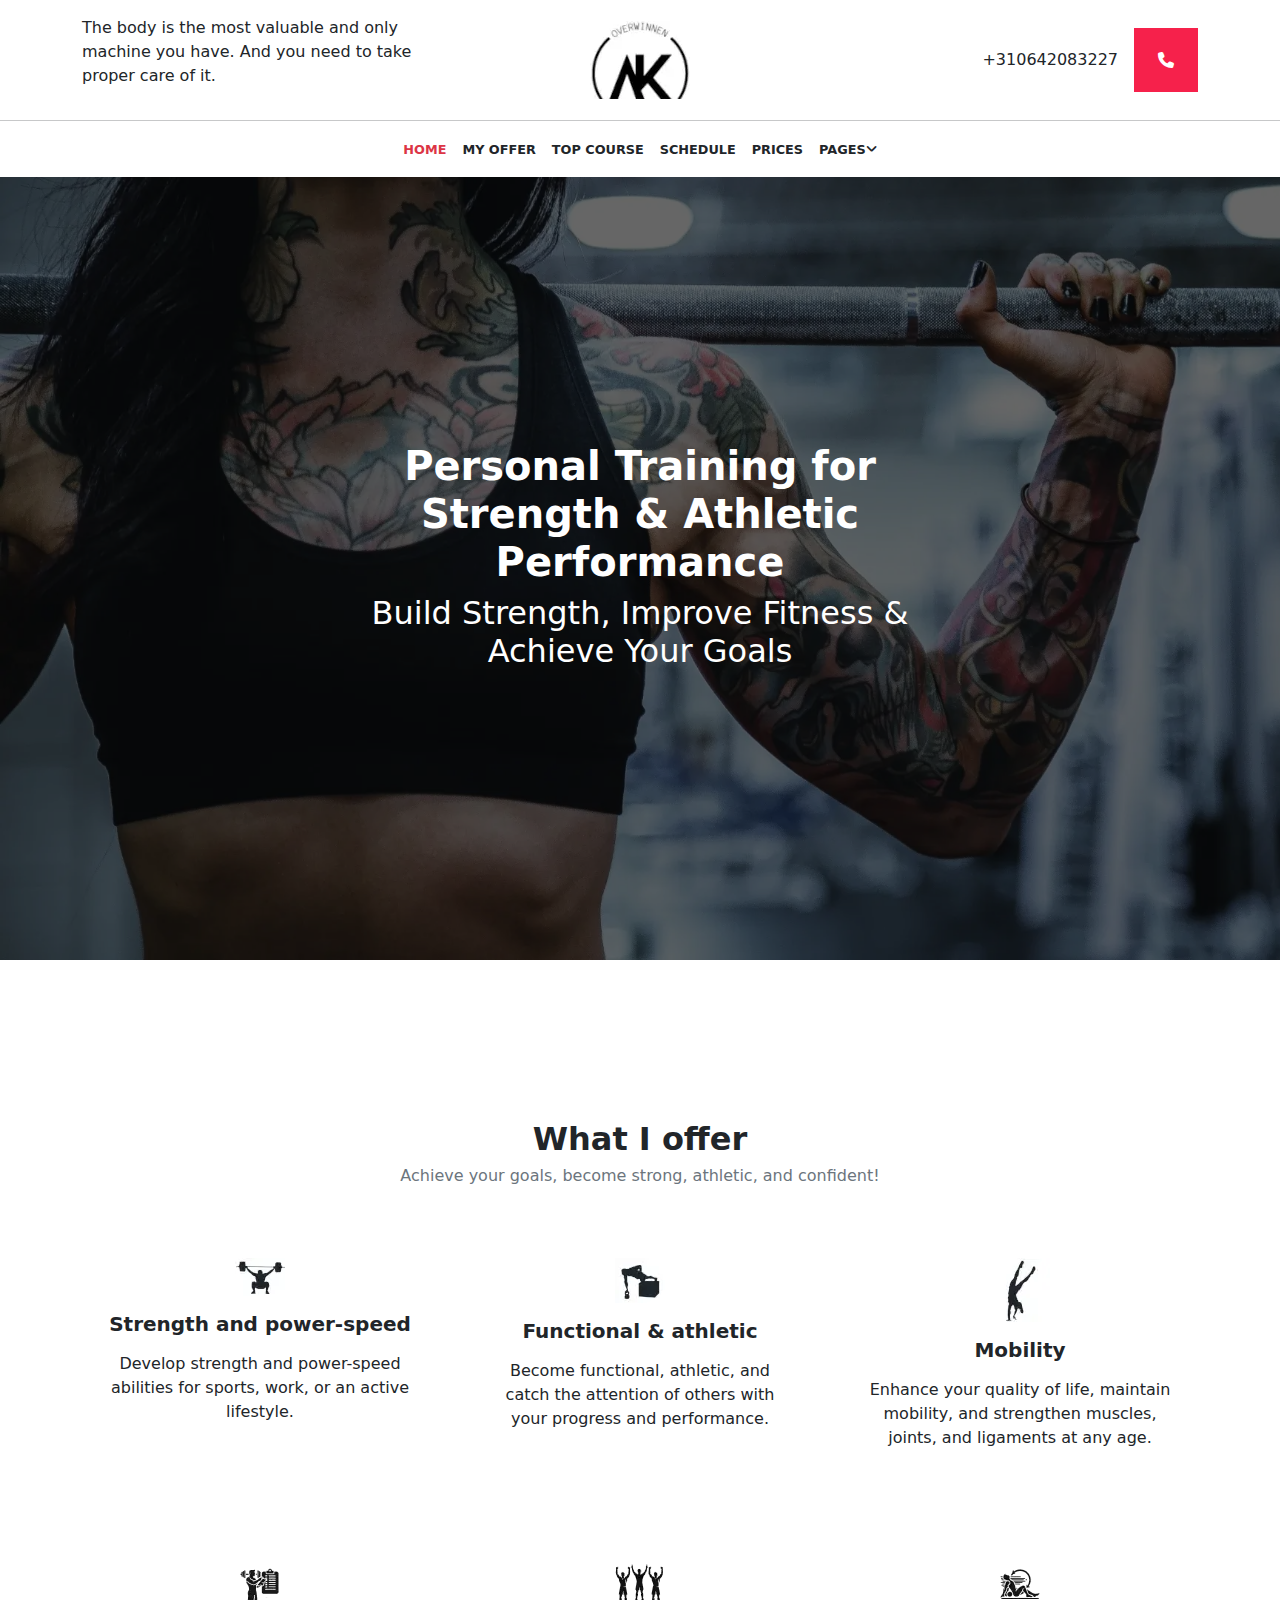
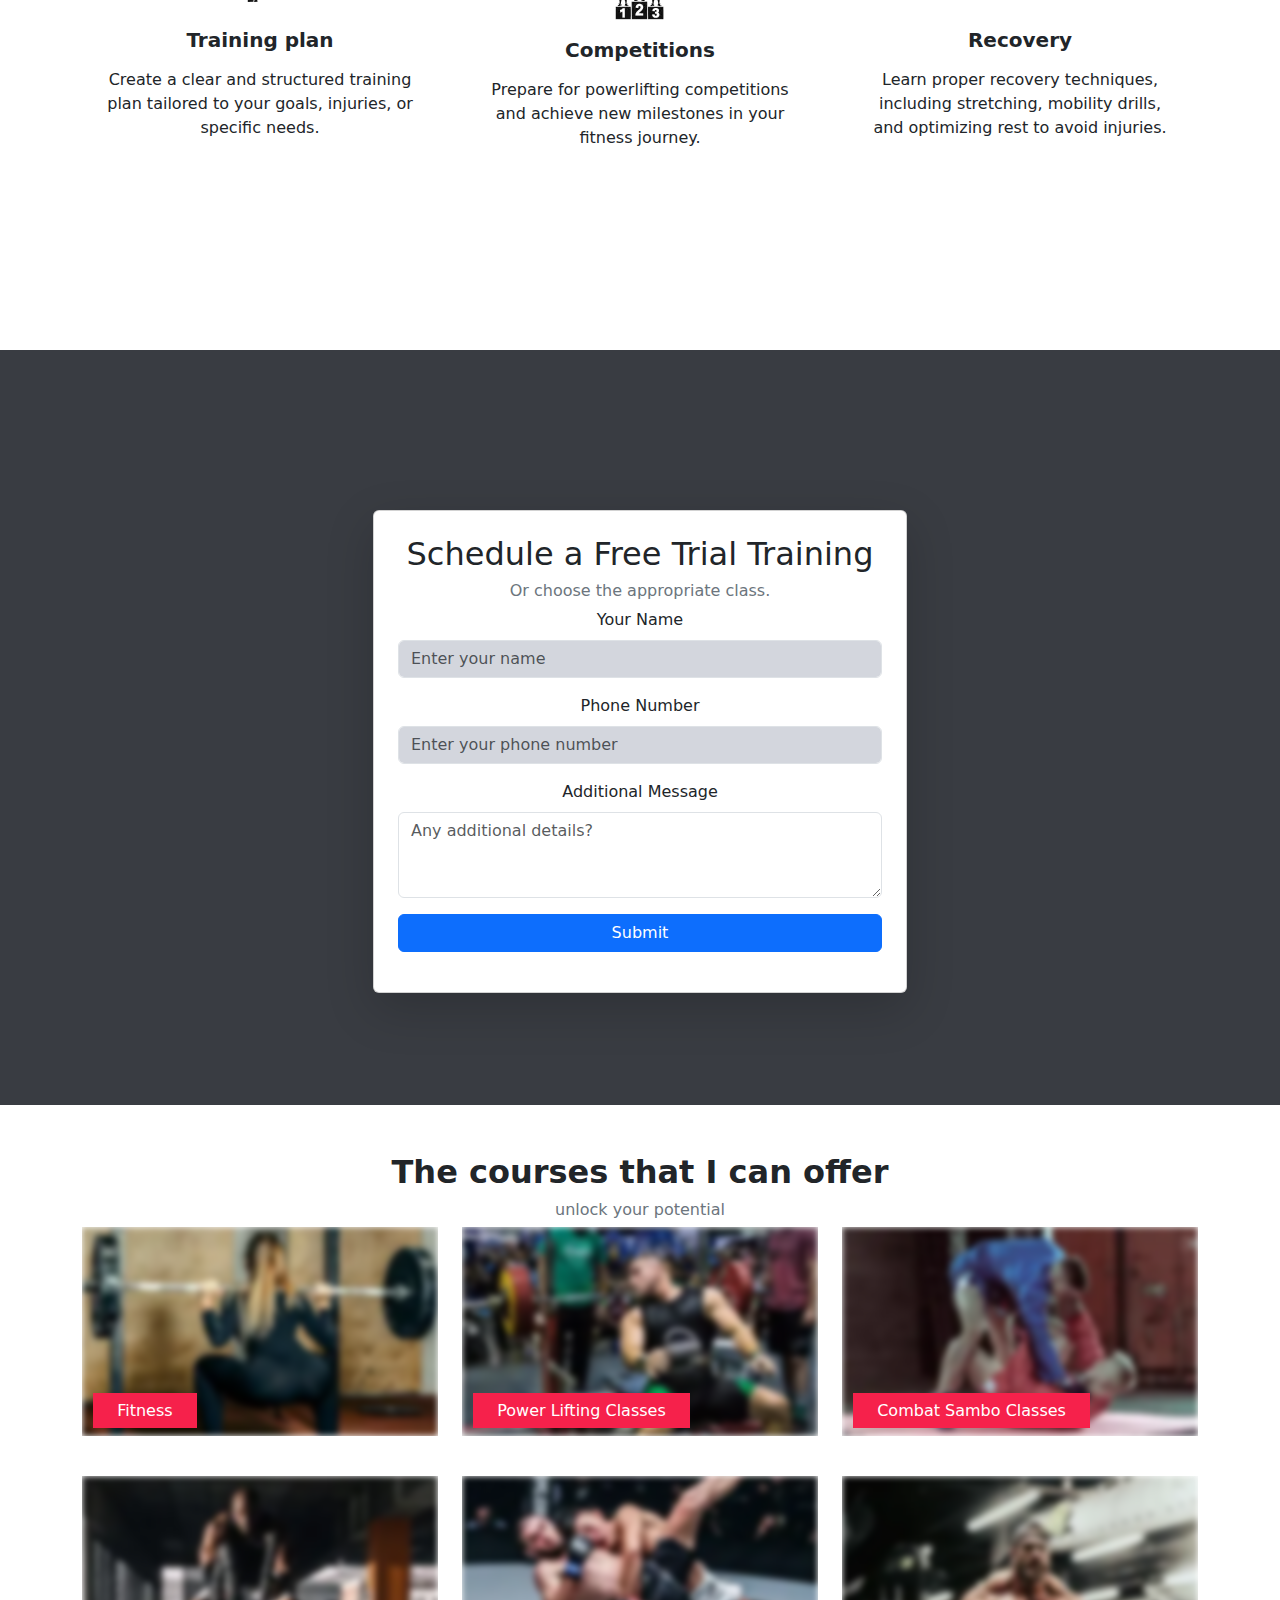
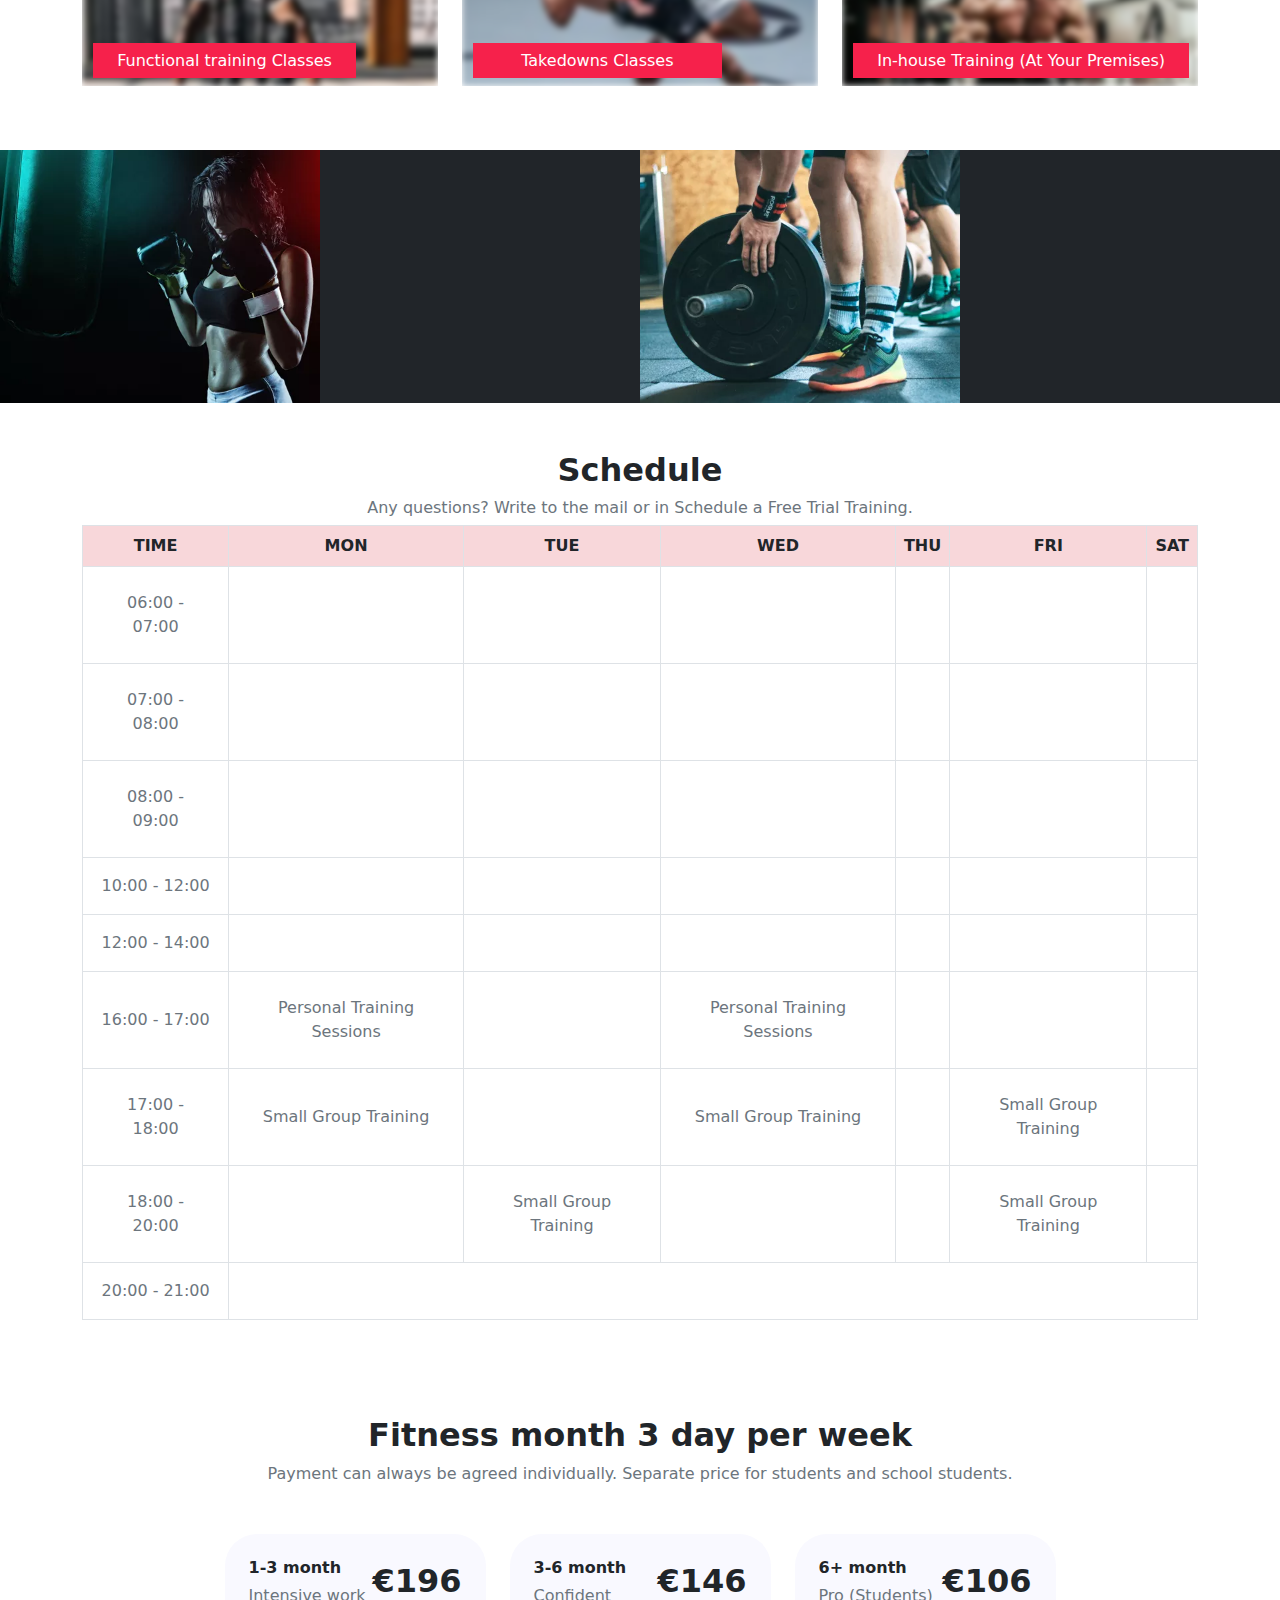
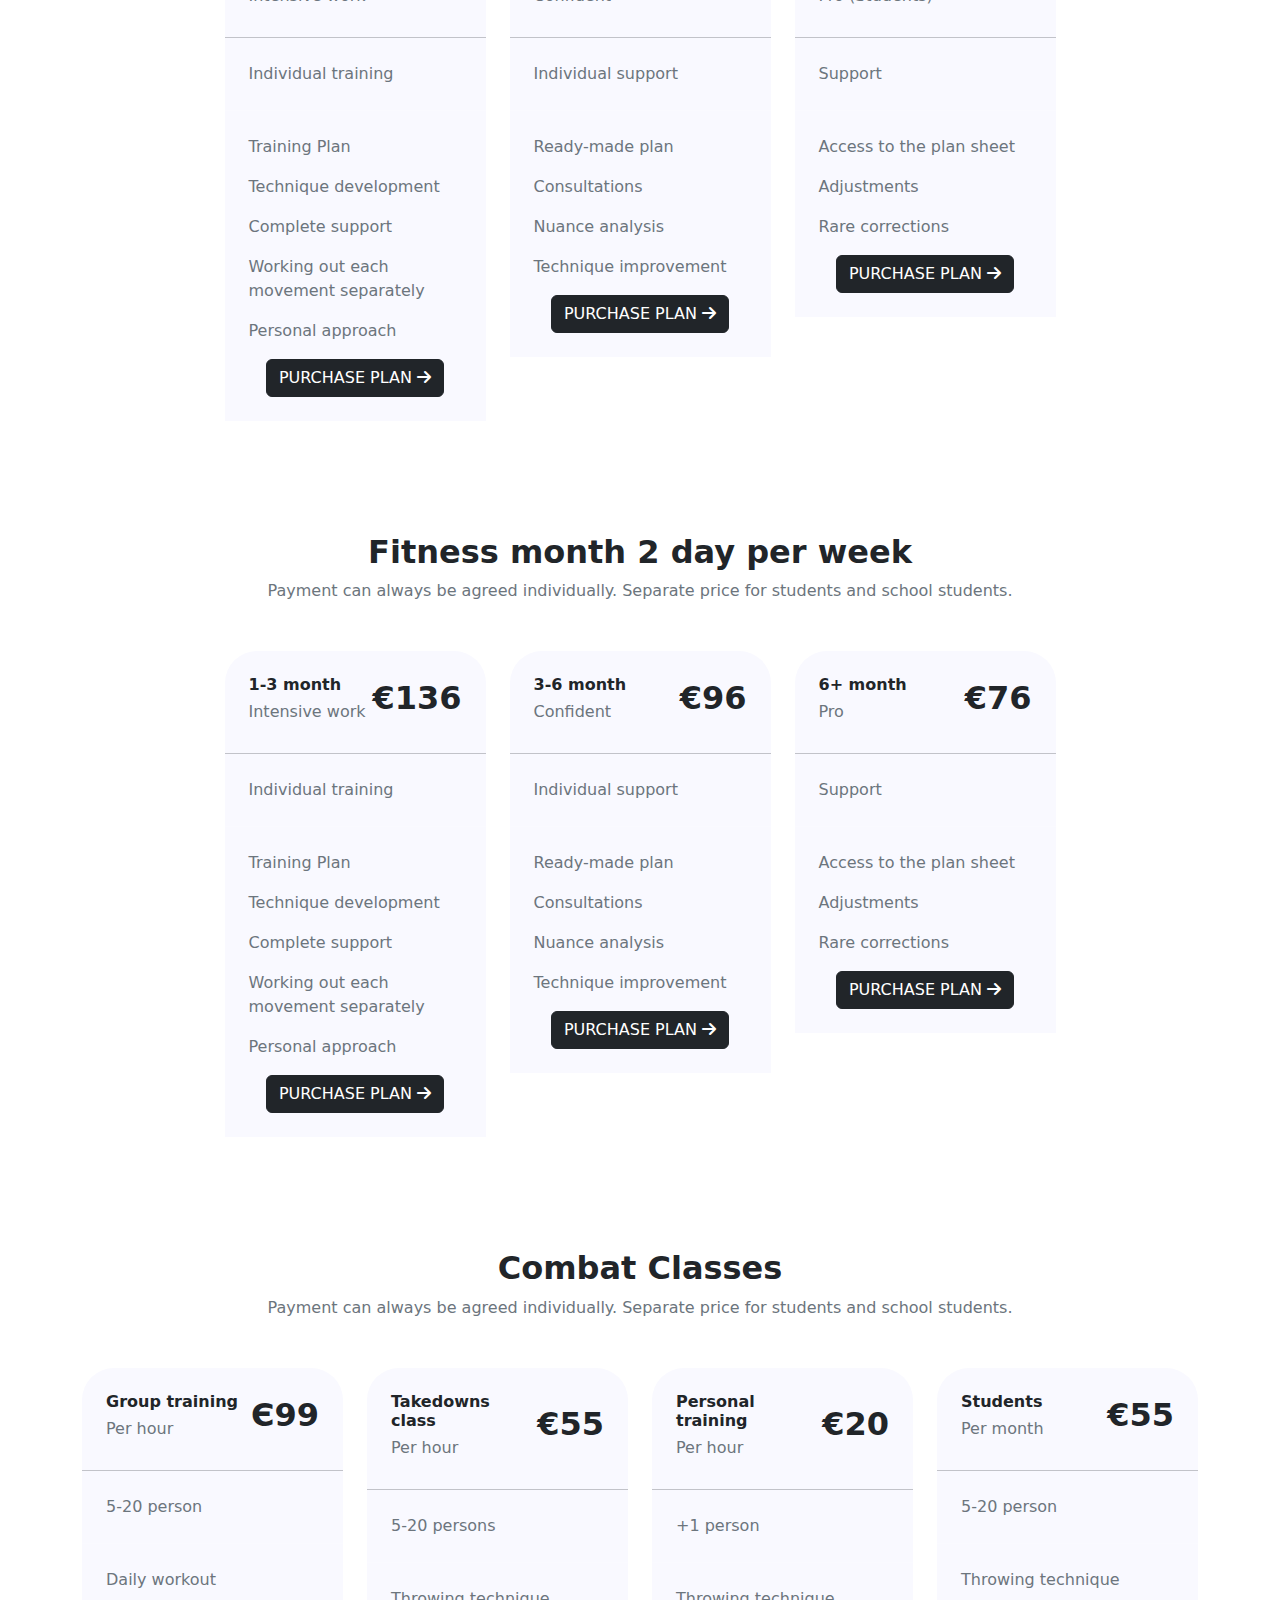
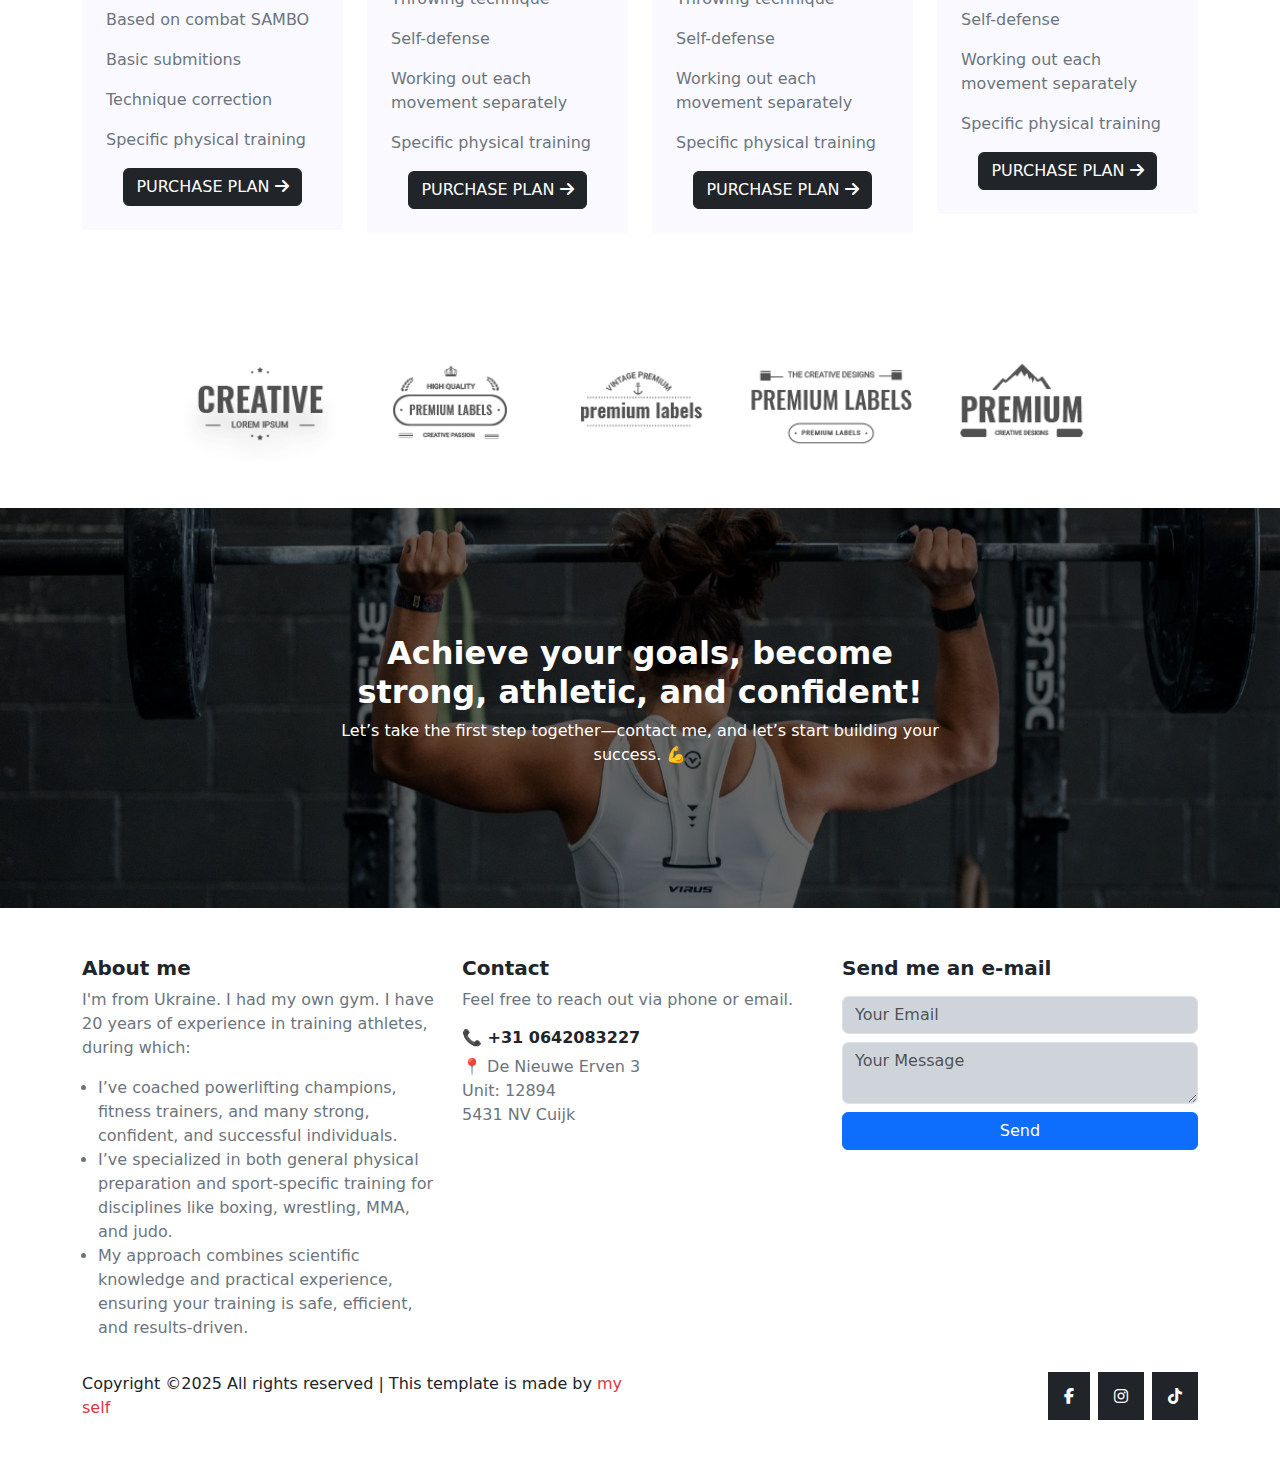
<file: index.html>
<!DOCTYPE html>
<html lang="en">
  <head>
    <meta charset="UTF-8" />
    <meta name="viewport" content="width=device-width, initial-scale=1.0" />
    <meta name="description" content="Get professional fitness and self-defense training with a personal coach. Achieve your goals with tailored workout plans and expert guidance.">
    <meta name="keywords" content="fitness training, personal trainer, self-defense, workout plans, strength training, martial arts, coaching, Combat Sambo, Grappling">
    <meta name="robots" content="index, follow">
    <link rel="icon" href="./src/assets/images/logo.webp" />
    <link rel="canonical" href="https://overwinnen.it.com/" />
    <script type="application/ld+json">
      {
        "@context": "https://schema.org",
        "@type": "LocalBusiness",
        "name": "Overwinnen",
        "image": "https://overwinnen.it.com/src/assets/images/logo.webp",
        "address": {
          "@type": "PostalAddress",
          "streetAddress": "De Nieuwe Erven 3, Unit: 12894",
          "postalCode": "5431 NV",
          "addressLocality": "Cuijk",
          "addressCountry": "NL"
        },
        "telephone": "+31 0642083227",
        "email": "antonklimovv@gmail.com",
        "url": "https://overwinnen.it.com",
        "priceRange": "$$"
      }
    </script>
    <title>Personal Trainer Den Bosch | Fitness, Combat Sambo, Grappling & Self-Defense</title>
    <link rel="stylesheet" href="./src/assets/libraries/bootstrap/css/bootstrap.min.css" />
    <link rel="stylesheet" href="./src/assets/fonts/fontawesome/css/all.min.css" />
    <link rel="stylesheet" href="./src/assets/fonts/fontawesome/css/fontawesome.min.css" />
    <link rel="stylesheet" href="./src/assets/css/main.css" />
  </head>

    <!-- Google tag (gtag.js) -->
  <script async src="https://www.googletagmanager.com/gtag/js?id=G-F31FZPHJV6"></script>
  <script>
    window.dataLayer = window.dataLayer || [];
    function gtag(){dataLayer.push(arguments);}
    gtag('js', new Date());

    gtag('config', 'G-F31FZPHJV6');
  </script>

  <body>
    <!-- Header -->
    <header id="header" class="position-fixed bg-white w-100 top-0 pt-3">
      <div class="top">
        <div class="container">
          <div class="row justify-content-between align-items-center">
            <div class="col-lg-4">
              <p>The body is the most valuable and only machine you have. And you need to take proper care of it.</p>
            </div>
            <div class="col-lg-4 col-md-6 col-sm-12">
              <div class="img text-center">
                <img
                  class="img-fluid"
                  src="./src/assets/images/logo.webp"
                  alt="logo"
                />
              </div>
            </div>
            <div class="col-lg-4 col-md-6">
              <div
                class="contact d-flex align-items-center justify-content-end column-gap-3"
              >
                <a
                  class="text-decoration-none text-dark"
                  href="tel:+310642083227"
                >
                  +310642083227
                </a>
                <a class="bg" href="#"
                  ><i class="fa-solid fa-phone p-4 text-white"></i
                ></a>
              </div>
            </div>
          </div>
        </div>
      </div>
      <hr />
      <div class="bottom">
        <ul
          class="menu list-unstyled d-flex column-gap-3 justify-content-center"
        >
          <li>
            <a
              class="fw-bold text-decoration-none text-danger"
              href="#"
              >HOME</a
            >
          </li>
          <li>
            <a class="fw-bold text-decoration-none text-dark" href="#offer"
              >MY OFFER</a
            >
          </li>
          <li>
            <a class="fw-bold text-decoration-none text-dark" href="#course"
              >TOP COURSE</a
            >
          </li>
          <li>
            <a class="fw-bold text-decoration-none text-dark" href="#appointment"
              >SCHEDULE</a
            >
          </li>
          <!-- <li>
            <a class="fw-bold text-decoration-none text-dark" href="#traniner"
              >TRAINER</a
            >
          </li> -->
          <li>
            <a class="fw-bold text-decoration-none text-dark" href="#plan"
              >PRICES</a
            >
          </li>
          <li class="dropdown position-relative">
            <a class="fw-bold text-decoration-none text-dark" href="#"
              >PAGES<i class="fa-solid fa-angle-down"></i
            ></a>
            <ul
              class="position-absolute list-unstyled bg-white p-2 shadow rounded-3 d-none"
            >
              <li>
                <a
                  class="fw-bold text-decoration-none text-dark"
                  href="bieden.html"
                  >Bieden</a
                >
              </li>
              <!-- <li>
                <a
                  class="fw-bold text-decoration-none text-dark"
                  href="elements.html"
                  >Elements</a
                >
              </li> -->
            </ul>
          </li>
        </ul>
      </div>
    </header>
    <!-- Main -->
    <main id="main">
      <!-- Home -->
      <section id="home" class="position-relative z-1">
        <div class="container">
          <div class="content position-absolute text-center">
            <h1 class="text-white fw-bold">Personal Training for Strength & Athletic Performance</h1>
            <h2 class="text-white">Build Strength, Improve Fitness & Achieve Your Goals</h2>
          </div>
        </div>
      </section>
      <!-- Offer -->
      <section id="offer">
        <div class="container text-center">
          <h2 class="fw-bold">What I offer</h2>
          <h6 class="text-secondary">
            Achieve your goals, become strong, athletic, and confident!
          </h6>
          <div class="row justify-content-center mt-5">
            <div class="col-lg-4 col-md-4 col-sm-6">
              <div class="wrapper rounded-3 p-4">
                <img
                  class="img-fluid"
                  src="./src/assets/images/1strpower.webp"
                  alt="offer"
                />
                <h5 class="fw-bold my-3">Strength and power-speed</h5>
                <p>
                  Develop strength and power-speed abilities for sports, work, or an active lifestyle.
                </p>
              </div>
            </div>
            <div class="col-lg-4 col-md-4 col-sm-6">
              <div class="wrapper rounded-3 p-4">
                <img
                  class="img-fluid"
                  src="./src/assets/images/2funktion.webp"
                  alt="offer"
                />
                <h5 class="fw-bold my-3">Functional & athletic</h5>
                <p>
                  Become functional, athletic, and catch the attention of others with your progress and performance.
                </p>
              </div>
            </div>
            <div class="col-lg-4 col-md-4 col-sm-6">
              <div class="wrapper rounded-3 p-4">
                <img
                  class="img-fluid"
                  src="./src/assets/images/3mobil.webp"
                  alt="offer"
                />
                <h5 class="fw-bold my-3">Mobility</h5>
                <p>
                  Enhance your quality of life, maintain mobility, and strengthen muscles, joints, and ligaments at any age.
                </p>
              </div>
            </div>
          </div>
          <div class="row justify-content-center mt-5">
            <div class="col-lg-4 col-md-4 col-sm-6">
              <div class="wrapper rounded-3 p-4">
                <img
                  class="img-fluid"
                  src="./src/assets/images/4plan.webp"
                  alt="offer"
                />
                <h5 class="fw-bold my-3">Training plan</h5>
                <p>
                  Create a clear and structured training plan tailored to your goals, injuries, or specific needs.
                </p>
              </div>
            </div>
            <div class="col-lg-4 col-md-4 col-sm-6">
              <div class="wrapper rounded-3 p-4">
                <img
                  class="img-fluid"
                  src="./src/assets/images/5competition.webp"
                  alt="offer"
                />
                <h5 class="fw-bold my-3">Competitions</h5>
                <p>
                  Prepare for powerlifting competitions and achieve new milestones in your fitness journey.
                </p>
              </div>
            </div>
            <div class="col-lg-4 col-md-4 col-sm-6">
              <div class="wrapper rounded-3 p-4">
                <img
                  class="img-fluid"
                  src="./src/assets/images/6recover.webp"
                  alt="offer"
                />
                <h5 class="fw-bold my-3">Recovery</h5>
                <p>
                  Learn proper recovery techniques, including stretching, mobility drills, and optimizing rest to avoid injuries.
                </p>
              </div>
            </div>
          </div>
        </div>
      </section>
      <!-- Schedule -->
      <section id="appointment">
        <div class="container text-center">
          
          <div class="container mt-5">
            <div class="row justify-content-center">
                <div class="col-md-6">
                    <div class="card shadow-lg p-4">
                        <h2 class="text-center">Schedule a Free Trial Training</h2>
                        <h6 class="text-secondary text-center">
                          Or choose the appropriate class.
                        </h6>
                        <form id="trialForm">
                            <div class="mb-3">
                                <label for="name" class="form-label">Your Name</label>
                                <input type="text" class="form-control" id="name" name="name" placeholder="Enter your name" required>
                            </div>
        
                            <div class="mb-3">
                                <label for="phone" class="form-label">Phone Number</label>
                                <input type="tel" class="form-control" id="phone" name="phone" placeholder="Enter your phone number" required>
                            </div>
        
                            <div class="mb-3">
                                <label for="message" class="form-label">Additional Message</label>
                                <textarea class="form-control" id="message" name="message" rows="3" placeholder="Any additional details?"></textarea>
                            </div>
        
                            <button type="submit" class="btn btn-primary w-100">Submit</button>
                        </form>
                        <div id="responseMessage" class="mt-3 text-center"></div>
                    </div>
                </div>
            </div>
        </div>
        </div>
      </section>
      <!-- Course -->
      <section id="course" class="py-5">
        <div class="container">
          <h2 class="fw-bold text-center">
            The courses that I can offer
          </h2>
          <h6 class="text-secondary text-center">
            unlock your potential
          </h6>
          <div class="row row-gap-4">
            <div class="col-lg-4 col-md-4 col-sm-6">
              <div class="wrapper">
                <div class="img position-relative overflow-hidden">
                  <img
                    class="img-fluid w-100"
                    src="./src/assets/images/c1.webp"
                    alt="course"
                  />
                  <h6 class="position-absolute text-white px-4 py-2">
                    Fitness
                  </h6>
                </div>
                <div class="text d-flex justify-content-between mt-2">
                  <!-- <h6 class="fw-bold">Small group per month:</h6>
                  <h6 class="fw-bold"> Є149</h6> -->
                </div>
                <div class="text d-flex justify-content-between mt-2">
                  <!-- <h6 class="fw-bold">Personal:</h6>
                  <h6 class="fw-bold">Є49</h6> -->
                </div>
              </div>
            </div>
            <div class="col-lg-4 col-md-4 col-sm-6">
              <div class="wrapper">
                <div class="img position-relative overflow-hidden">
                  <img
                    class="img-fluid w-100"
                    src="./src/assets/images/c2lift.webp"
                    alt="course"
                  />
                  <h6 class="position-absolute text-white px-4 py-2">
                    Power Lifting Classes
                  </h6>
                </div>
                <div class="text d-flex justify-content-between mt-2">
                  <!-- <h6 class="fw-bold">Small group per month:</h6>
                  <h6 class="fw-bold"> Є149</h6> -->
                </div>
                <div class="text d-flex justify-content-between mt-2">
                  <!-- <h6 class="fw-bold">Personal:</h6>
                  <h6 class="fw-bold">Є49</h6> -->
                </div>
              </div>
            </div>
            <div class="col-lg-4 col-md-4 col-sm-6">
              <div class="wrapper">
                <div class="img position-relative overflow-hidden">
                  <img
                    class="img-fluid w-100"
                    src="./src/assets/images/c3sambo.webp"
                    alt="course"
                  />
                  <h6 class="position-absolute text-white px-4 py-2">
                    Combat Sambo Classes
                  </h6>
                </div>
                <div class="text d-flex justify-content-between mt-2">
                  <!-- <h6 class="fw-bold">Small group per month:</h6>
                  <h6 class="fw-bold"> Є148</h6> -->
                </div>
                <div class="text d-flex justify-content-between mt-2">
                  <!-- <h6 class="fw-bold">Personal:</h6>
                  <h6 class="fw-bold">Є49</h6> -->
                </div>
              </div>
            </div>
            <div class="col-lg-4 col-md-4 col-sm-6">
              <div class="wrapper">
                <div class="img position-relative overflow-hidden">
                  <img
                    class="img-fluid w-100"
                    src="./src/assets/images/c4func.webp"
                    alt="course"
                  />
                  <h6 class="position-absolute text-white px-4 py-2">
                    Functional training Classes
                  </h6>
                </div>
                <div class="text d-flex justify-content-between mt-2">
                  <!-- <h6 class="fw-bold">Small group per month:</h6>
                  <h6 class="fw-bold"> Є149</h6> -->
                </div>
                <div class="text d-flex justify-content-between mt-2">
                  <!-- <h6 class="fw-bold">Personal:</h6>
                  <h6 class="fw-bold">Є49</h6> -->
                </div>
              </div>
            </div>
            <div class="col-lg-4 col-md-4 col-sm-6">
              <div class="wrapper">
                <div class="img position-relative overflow-hidden">
                  <img
                    class="img-fluid w-100"
                    src="./src/assets/images/c5takd.webp"
                    alt="course"
                  />
                  <h6 class="position-absolute text-white px-5 py-2">
                    Takedowns Classes
                  </h6>
                </div>
                <div class="text d-flex justify-content-between mt-2">
                  <!-- <h6 class="fw-bold">Small group per month:</h6>
                  <h6 class="fw-bold"> Є149</h6> -->
                </div>
                <div class="text d-flex justify-content-between mt-2">
                  <!-- <h6 class="fw-bold">Personal:</h6>
                  <h6 class="fw-bold">Є49</h6> -->
                </div>
              </div>
            </div>
            <div class="col-lg-4 col-md-4 col-sm-6">
              <div class="wrapper">
                <div class="img position-relative overflow-hidden">
                  <img
                    class="img-fluid w-100"
                    src="./src/assets/images/c6body.webp"
                    alt="course"
                  />
                  <h6 class="position-absolute text-white px-4 py-2">
                    In-house Training (At Your Premises)
                  </h6>
                </div>
                <div class="text d-flex justify-content-between mt-2">
                  <!-- <h6 class="fw-bold">Per month:</h6>
                  <h6 class="fw-bold"> Є500</h6> -->
                </div>
                <div class="text d-flex justify-content-between mt-2">
                  <!-- <h6 class="fw-bold">Personal:</h6>
                  <h6 class="fw-bold">Є69</h6> -->
                </div>
              </div>
            </div>
          </div>
        </div>
      </section>
      <!-- Revolutions -->
      <section id="revolutions" class="bg-dark">
        <div class="container-fluid">
          <div class="row align-items-center">
            <div class="col-lg-3 col-md-3 col-sm-6 p-0">
              <div class="img overflow-hidden">
                <img
                  class="img-fluid w-100"
                  src="./src/assets/images/f1.webp"
                  alt="revolution"
                />
              </div>
            </div>
            <div class="col-lg-3 col-md-3 col-sm-6">
              <!-- <h6 class="text-secondary">Basic & Common Repairs</h6>
              <h4 class="fw-bold">Basic Revolutions</h4>
              <p class="text-secondary">
                Computer users and programmers have become so accustomed to
                using Windows, even for the changing capabilities and the
                appearances of the graphical.
              </p> -->
            </div>
            <div class="col-lg-3 col-md-3 col-sm-6 p-0">
              <div class="img overflow-hidden">
                <img
                  class="img-fluid w-100"
                  src="./src/assets/images/f2.webp"
                  alt="revolution"
                />
              </div>
            </div>
            <div class="col-lg-3 col-md-3 col-sm-6">
              <!-- <h6 class="text-secondary">Basic & Common Repairs</h6>
              <h4 class="fw-bold">Basic Revolutions</h4>
              <p class="text-secondary">
                Computer users and programmers have become so accustomed to
                using Windows, even for the changing capabilities and the
                appearances of the graphical.
              </p> -->
            </div>
          </div>
        </div>
      </section>
      <!-- Schedule -->
<section id="schedule" class="py-5">
  <div class="container text-center">
    <h2 class="fw-bold">Schedule</h2>
    <h6 class="text-secondary text-center">
      Any questions? Write to the mail or in Schedule a Free Trial Training.
    </h6>
    <table class="border m-auto">
      <thead class="border">
        <tr>
          <th class="border bg-danger-subtle p-2">TIME</th>
          <th class="border bg-danger-subtle p-2">MON</th>
          <th class="border bg-danger-subtle p-2">TUE</th>
          <th class="border bg-danger-subtle p-2">WED</th>
          <th class="border bg-danger-subtle p-2">THU</th>
          <th class="border bg-danger-subtle p-2">FRI</th>
          <th class="border bg-danger-subtle p-2">SAT</th>
        </tr>
      </thead>
      <tbody>
        <tr class="border">
          <td class="border text-secondary p-4">06:00 - 07:00</td>
          <td class="border text-secondary p-4"></td>
          <td class="border text-secondary p-4"></td>
          <td class="border text-secondary p-4"></td>
          <td class="border text-secondary p-4"></td>
          <td class="border text-secondary p-4"></td>
          <td class="border text-secondary p-4"></td>
        </tr>
        <tr class="border">
          <td class="border text-secondary p-4">07:00 - 08:00</td>
          <td class="border text-secondary p-4"></td>
          <td class="border text-secondary p-4"></td>
          <td class="border text-secondary p-4"></td>
          <td class="border text-secondary p-4"></td>
          <td class="border text-secondary p-4"></td>
          <td class="border text-secondary p-4"></td>
        </tr>
        <tr class="border">
          <td class="border text-secondary p-4">08:00 - 09:00</td>
          <td class="border text-secondary p-4"></td>
          <td class="border text-secondary p-4"></td>
          <td class="border text-secondary p-4"></td>
          <td class="border text-secondary p-4"></td>
          <td class="border text-secondary p-4"></td>
          <td class="border text-secondary p-4"></td>
        </tr>
        <tr class="border">
          <td class="border text-secondary p-3">10:00 - 12:00</td>
          <!-- <td colspan="6" class="border text-secondary p-3">Small Group Training</td> -->
          <td class="border text-secondary p-4"></td>
          <td class="border text-secondary p-4"></td>
          <td class="border text-secondary p-4"></td>
          <td class="border text-secondary p-4"></td>
          <td class="border text-secondary p-4"></td>
          <td class="border text-secondary p-4"></td>
        </tr>
        <tr class="border">
          <td class="border text-secondary p-3">12:00 - 14:00</td>
          <!-- <td colspan="6" class="border text-secondary p-3">Open Gym</td> -->
          <td class="border text-secondary p-4"></td>
          <td class="border text-secondary p-4"></td>
          <td class="border text-secondary p-4"></td>
          <td class="border text-secondary p-4"></td>
          <td class="border text-secondary p-4"></td>
          <td class="border text-secondary p-4"></td>
        </tr>
        <tr class="border">
          <td class="border text-secondary p-3">16:00 - 17:00</td>
          <!-- <td colspan="6" class="border text-secondary p-3">Personal Training Sessions</td> -->
          <td class="border text-secondary p-4">Personal Training Sessions</td>
          <td class="border text-secondary p-4"></td>
          <td class="border text-secondary p-4">Personal Training Sessions</td>
          <td class="border text-secondary p-4"></td>
          <td class="border text-secondary p-4"></td>
          <td class="border text-secondary p-4"></td>
        </tr>
        <tr class="border">
          <td class="border text-secondary p-4">17:00 - 18:00</td>
          <td class="border text-secondary p-4">Small Group Training</td>
          <td class="border text-secondary p-4"></td>
          <td class="border text-secondary p-4">Small Group Training</td>
          <td class="border text-secondary p-4"></td>
          <td class="border text-secondary p-4">Small Group Training</td>
          <td class="border text-secondary p-4"></td>
        </tr>
        <tr class="border">
          <td class="border text-secondary p-4">18:00 - 20:00</td>
          <td class="border text-secondary p-4"></td>
          <td class="border text-secondary p-4">Small Group Training</td>
          <td class="border text-secondary p-4"></td>
          <td class="border text-secondary p-4"></td>
          <td class="border text-secondary p-4">Small Group Training</td>
          <td class="border text-secondary p-4"></td>
        </tr>
        <tr class="border">
          <td class="border text-secondary p-3">20:00 - 21:00</td>
          <td colspan="6" class="border text-secondary p-3"></td>
        </tr>
      </tbody>
    </table>
  </div>
</section>
      <!-- Plan -->
      <section id="plan" class="py-5">
        <div class="container">
          <h2 class="fw-bold text-center">Fitness month 3 day per week</h2>
          <p class="text-secondary mb-5 text-center">
            Payment can always be agreed individually. Separate price for students and school students.
          </p>
          <div class="row justify-content-center">
            <div class="col-lg-3 col-md-4 col-sm-6">
              <div class="wrapper">
                <div
                  class="top d-flex align-items-center p-4 justify-content-between">
                  <div class="text">
                    <h6 class="fw-bold">1-3 month</h6>
                    <h6 class="text-secondary">Intensive work</h6>
                  </div>
                  <div class="price">
                    <h2 class="fw-bold">€196</h2>
                  </div>
                </div>
                <hr class="m-0" />
                <p class="text-secondary p-4 m-0">Individual training</p>
                <hr class="m-0 text-white" />
                <ul class="list-unstyled p-4">
                  <li class="text-secondary mb-3">Training Plan</li>
                  <li class="text-secondary mb-3">
                    Technique development
                  </li>
                  <li class="text-secondary mb-3">
                    Complete support
                  </li>
                  <li class="text-secondary mb-3">Working out each movement separately</li>
                  <li class="text-secondary mb-3">Personal approach</li>
                  <li class="text-center">
                    <a class="btn btn-dark" href="#appointment"
                      >PURCHASE PLAN <i class="fa-solid fa-arrow-right"></i
                    ></a>
                  </li>
                </ul>
              </div>
            </div>
            <div class="col-lg-3 col-md-4 col-sm-6">
              <div class="wrapper">
                <div
                  class="top d-flex align-items-center p-4 justify-content-between">
                  <div class="text">
                    <h6 class="fw-bold">3-6 month</h6>
                    <h6 class="text-secondary">Confident</h6>
                  </div>
                  <div class="price">
                    <h2 class="fw-bold">€146</h2>
                  </div>
                </div>
                <hr class="m-0" />
                <p class="text-secondary p-4 m-0">Individual support</p>
                <hr class="m-0 text-white" />
                <ul class="list-unstyled p-4">
                  <li class="text-secondary mb-3">Ready-made plan</li>
                  <li class="text-secondary mb-3">
                    Consultations
                  </li>
                  <li class="text-secondary mb-3">
                    Nuance analysis
                  </li>
                  <li class="text-secondary mb-3">Technique improvement</li>
                  <li class="text-secondary mb-3"></li>
                  <li class="text-center">
                    <a class="btn btn-dark" href="#appointment"
                      >PURCHASE PLAN <i class="fa-solid fa-arrow-right"></i
                    ></a>
                  </li>
                </ul>
              </div>
            </div>
            <div class="col-lg-3 col-md-4 col-sm-6">
              <div class="wrapper">
                <div
                  class="top d-flex align-items-center p-4 justify-content-between">
                  <div class="text">
                    <h6 class="fw-bold">6+ month</h6>
                    <h6 class="text-secondary">Pro (Students)</h6>
                  </div>
                  <div class="price">
                    <h2 class="fw-bold">€106</h2>
                  </div>
                </div>
                <hr class="m-0" />
                <p class="text-secondary p-4 m-0">Support</p>
                <hr class="m-0 text-white" />
                <ul class="list-unstyled p-4">
                  <li class="text-secondary mb-3">Access to the plan sheet</li>
                  <li class="text-secondary mb-3">
                    Adjustments
                  </li>
                  <li class="text-secondary mb-3">
                    Rare corrections
                  </li>
                  <li class="text-secondary mb-3"></li>
                  <li class="text-secondary mb-3"></li>
                  <li class="text-center">
                    <a class="btn btn-dark" href="#appointment"
                      >PURCHASE PLAN <i class="fa-solid fa-arrow-right"></i
                    ></a>
                  </li>
                </ul>
              </div>
            </div>
          </div>
        </div>
      </section>
      <!-- 2 day per week-->

      <section id="plan" class="py-5">
        <div class="container">
          <h2 class="fw-bold text-center">Fitness month 2 day per week</h2>
          <p class="text-secondary mb-5 text-center">
            Payment can always be agreed individually. Separate price for students and school students.
          </p>
          <div class="row justify-content-center">
            <div class="col-lg-3 col-md-4 col-sm-6">
              <div class="wrapper">
                <div
                  class="top d-flex align-items-center p-4 justify-content-between">
                  <div class="text">
                    <h6 class="fw-bold">1-3 month</h6>
                    <h6 class="text-secondary">Intensive work</h6>
                  </div>
                  <div class="price">
                    <h2 class="fw-bold">€136</h2>
                  </div>
                </div>
                <hr class="m-0" />
                <p class="text-secondary p-4 m-0">Individual training</p>
                <hr class="m-0 text-white" />
                <ul class="list-unstyled p-4">
                  <li class="text-secondary mb-3">Training Plan</li>
                  <li class="text-secondary mb-3">
                    Technique development
                  </li>
                  <li class="text-secondary mb-3">
                    Complete support
                  </li>
                  <li class="text-secondary mb-3">Working out each movement separately</li>
                  <li class="text-secondary mb-3">Personal approach</li>
                  <li class="text-center">
                    <a class="btn btn-dark" href="#appointment"
                      >PURCHASE PLAN <i class="fa-solid fa-arrow-right"></i
                    ></a>
                  </li>
                </ul>
              </div>
            </div>
            <div class="col-lg-3 col-md-4 col-sm-6">
              <div class="wrapper">
                <div
                  class="top d-flex align-items-center p-4 justify-content-between">
                  <div class="text">
                    <h6 class="fw-bold">3-6 month</h6>
                    <h6 class="text-secondary">Confident</h6>
                  </div>
                  <div class="price">
                    <h2 class="fw-bold">€96</h2>
                  </div>
                </div>
                <hr class="m-0" />
                <p class="text-secondary p-4 m-0">Individual support</p>
                <hr class="m-0 text-white" />
                <ul class="list-unstyled p-4">
                  <li class="text-secondary mb-3">Ready-made plan</li>
                  <li class="text-secondary mb-3">
                    Consultations
                  </li>
                  <li class="text-secondary mb-3">
                    Nuance analysis
                  </li>
                  <li class="text-secondary mb-3">Technique improvement</li>
                  <li class="text-secondary mb-3"></li>
                  <li class="text-center">
                    <a class="btn btn-dark" href="#appointment"
                      >PURCHASE PLAN <i class="fa-solid fa-arrow-right"></i
                    ></a>
                  </li>
                </ul>
              </div>
            </div>
            <div class="col-lg-3 col-md-4 col-sm-6">
              <div class="wrapper">
                <div
                  class="top d-flex align-items-center p-4 justify-content-between">
                  <div class="text">
                    <h6 class="fw-bold">6+ month</h6>
                    <h6 class="text-secondary">Pro</h6>
                  </div>
                  <div class="price">
                    <h2 class="fw-bold">€76</h2>
                  </div>
                </div>
                <hr class="m-0" />
                <p class="text-secondary p-4 m-0">Support</p>
                <hr class="m-0 text-white" />
                <ul class="list-unstyled p-4">
                  <li class="text-secondary mb-3">Access to the plan sheet</li>
                  <li class="text-secondary mb-3">
                    Adjustments
                  </li>
                  <li class="text-secondary mb-3">
                    Rare corrections
                  </li>
                  <li class="text-secondary mb-3"></li>
                  <li class="text-secondary mb-3"></li>
                  <li class="text-center">
                    <a class="btn btn-dark" href="#appointment"
                      >PURCHASE PLAN <i class="fa-solid fa-arrow-right"></i
                    ></a>
                  </li>
                </ul>
              </div>
            </div>
          </div>
        </div>
      </section>

    <!--Other Classes-->

    <section id="plan" class="py-5">
      <div class="container">
        <h2 class="fw-bold text-center">Combat Classes</h2>
        <p class="text-secondary mb-5 text-center">
          Payment can always be agreed individually. Separate price for students and school students.
        </p>
        <div class="row justify-content-center">
          <div class="col-lg-3 col-md-4 col-sm-6">
            <div class="wrapper">
              <div
                class="top d-flex align-items-center p-4 justify-content-between"
              >
                <div class="text">
                  <h6 class="fw-bold">Group training</h6>
                  <h6 class="text-secondary">Per hour</h6>
                </div>
                <div class="price">
                  <h2 class="fw-bold">Є99</h2>
                </div>
              </div>
              <hr class="m-0" />
              <p class="text-secondary p-4 m-0">5-20 person</p>
              <hr class="m-0 text-white" />
              <ul class="list-unstyled p-4">
                <li class="text-secondary mb-3">Daily workout</li>
                <li class="text-secondary mb-3">
                  Based on combat SAMBO
                </li>
                <li class="text-secondary mb-3">
                  Basic submitions
                </li>
                <li class="text-secondary mb-3">Technique correction</li>
                <li class="text-secondary mb-3">Specific physical training</li>
                <li class="text-center">
                  <a class="btn btn-dark" href="#appointment"
                    >PURCHASE PLAN <i class="fa-solid fa-arrow-right"></i
                  ></a>
                </li>
              </ul>
            </div>
          </div>
          <div class="col-lg-3 col-md-4 col-sm-6">
            <div class="wrapper">
              <div
                class="top d-flex align-items-center p-4 justify-content-between">
                <div class="text">
                  <h6 class="fw-bold">Takedowns class</h6>
                  <h6 class="text-secondary">Per hour</h6>
                </div>
                <div class="price">
                  <h2 class="fw-bold">€55</h2>
                </div>
              </div>
              <hr class="m-0" />
              <p class="text-secondary p-4 m-0">5-20 persons</p>
              <hr class="m-0 text-white" />
              <ul class="list-unstyled p-4">
                <li class="text-secondary mb-3">Throwing technique</li>
                <li class="text-secondary mb-3">
                  
                </li>
                <li class="text-secondary mb-3">
                  Self-defense
                </li>
                <li class="text-secondary mb-3">Working out each movement separately</li>
                <li class="text-secondary mb-3">Specific physical training</li>
                <li class="text-center">
                  <a class="btn btn-dark" href="#appointment"
                    >PURCHASE PLAN <i class="fa-solid fa-arrow-right"></i
                  ></a>
                </li>
              </ul>
            </div>
          </div>

          <div class="col-lg-3 col-md-4 col-sm-6">
            <div class="wrapper">
              <div
                class="top d-flex align-items-center p-4 justify-content-between">
                <div class="text">
                  <h6 class="fw-bold">Personal training</h6>
                  <h6 class="text-secondary">Per hour</h6>
                </div>
                <div class="price">
                  <h2 class="fw-bold">€20</h2>
                </div>
              </div>
              <hr class="m-0" />
              <p class="text-secondary p-4 m-0">+1 person</p>
              <hr class="m-0 text-white" />
              <ul class="list-unstyled p-4">
                <li class="text-secondary mb-3">Throwing technique</li>
                <li class="text-secondary mb-3">
                  
                </li>
                <li class="text-secondary mb-3">
                  Self-defense
                </li>
                <li class="text-secondary mb-3">Working out each movement separately</li>
                <li class="text-secondary mb-3">Specific physical training</li>
                <li class="text-center">
                  <a class="btn btn-dark" href="#appointment"
                    >PURCHASE PLAN <i class="fa-solid fa-arrow-right"></i
                  ></a>
                </li>
              </ul>
            </div>
          </div>

          <div class="col-lg-3 col-md-4 col-sm-6">
            <div class="wrapper">
              <div
                class="top d-flex align-items-center p-4 justify-content-between">
                <div class="text">
                  <h6 class="fw-bold">Students</h6>
                  <h6 class="text-secondary">Per month</h6>
                </div>
                <div class="price">
                  <h2 class="fw-bold">€55</h2>
                </div>
              </div>
              <hr class="m-0" />
              <p class="text-secondary p-4 m-0">5-20 person</p>
              <hr class="m-0 text-white" />
              <ul class="list-unstyled p-4">
                <li class="text-secondary mb-3">Throwing technique</li>
                <li class="text-secondary mb-3">
                  
                </li>
                <li class="text-secondary mb-3">
                  Self-defense
                </li>
                <li class="text-secondary mb-3">Working out each movement separately</li>
                <li class="text-secondary mb-3">Specific physical training</li>
                <li class="text-center">
                  <a class="btn btn-dark" href="#appointment"
                    >PURCHASE PLAN <i class="fa-solid fa-arrow-right"></i
                  ></a>
                </li>
              </ul>
            </div>
          </div>

        </div>
      </div>
    </section>

      <!-- Logos -->
      <section id="logos" class="py-5">
        <div class="container">
          <div class="row justify-content-center">
            <div class="col-lg-2 col-md-2 col-sm-3 col-3">
              <img
                class="img-fluid w-100"
                src="./src/assets/images/l1.png.webp"
                alt="logo"
              />
            </div>
            <div class="col-lg-2 col-md-2 col-sm-3 col-3">
              <img
                class="img-fluid w-100"
                src="./src/assets/images/l2.png.webp"
                alt="logo"
              />
            </div>
            <div class="col-lg-2 col-md-2 col-sm-3 col-3">
              <img
                class="img-fluid w-100"
                src="./src/assets/images/l3.png.webp"
                alt="logo"
              />
            </div>
            <div class="col-lg-2 col-md-2 col-sm-3 col-3">
              <img
                class="img-fluid w-100"
                src="./src/assets/images/l4.png.webp"
                alt="logo"
              />
            </div>
            <div class="col-lg-2 col-md-2 col-sm-3 col-3">
              <img
                class="img-fluid w-100"
                src="./src/assets/images/l5.png.webp"
                alt="logo"
              />
            </div>
          </div>
        </div>
      </section>
      <!-- Member -->
      <div id="member" class="py-5 position-relative z-1">
        <div class="container text-center">
          <div class="content position-absolute">
            <h2 class="fw-bold text-white">Achieve your goals, become strong, athletic, and confident!
            </h2>
            <p class="text-white">
              Let’s take the first step together—contact me, and let’s start building your success. 💪
            </p>
            <!-- <a class="btn btn-danger" href="#">BECOME A MEMBER</a> -->
          </div>
        </div>
      </div>
    </main>
    <!-- Footer -->
    <footer id="footer" class="py-5">
      <div class="container">
        <div class="row justify-content-center">
          <div class="col-lg-4 col-md-4 col-sm-6">
            <h5 class="fw-bold">About me</h5>
            <p class="text-secondary">
              I'm from Ukraine. I had my own gym. I have 20 years of experience in training athletes, during which:
            </p>
            <ul class="text-secondary ps-3">
              <li>I’ve coached powerlifting champions, fitness trainers, and many strong, confident, and successful individuals.</li>
              <li>I’ve specialized in both general physical preparation and sport-specific training for disciplines like boxing, wrestling, MMA, and judo.</li>
              <li>My approach combines scientific knowledge and practical experience, ensuring your training is safe, efficient, and results-driven.</li>
            </ul>
          </div>
          <div class="col-lg-4 col-md-4 col-sm-6">
            <h5 class="fw-bold">Contact</h5>
            <p class="text-secondary">
              Feel free to reach out via phone or email.
            </p>
            <h6 class="fw-bold">📞 +31 0642083227</h4>
            <p class="text-secondary mt-2">
              📍 De Nieuwe Erven 3<br>
              Unit: 12894<br>
              5431 NV Cuijk
            </p>
          </div>
          <div class="col-lg-4 col-md-4 col-sm-6">
            <h5 class="fw-bold">Send me an e-mail</h5>
            <p class="text-secondary">
              
            </p>
    
            <!-- Contact Form -->
            <form action="https://formsubmit.co/antonklimovv@gmail.com" method="POST">
              <input type="hidden" name="_captcha" value="false">
              <input type="hidden" name="_template" value="table">
              <input type="hidden" name="_subject" value="New Contact Request!">
              
              <div class="mb-2">
                <input type="email" name="email" class="form-control bg-dark-subtle" placeholder="Your Email" required>
              </div>
              
              <div class="mb-2">
                <textarea name="message" class="form-control bg-dark-subtle" rows="2" placeholder="Your Message" required></textarea>
              </div>
    
              <button type="submit" class="btn btn-primary w-100">Send</button>
            </form>
          </div>
        </div>
    
        <div class="row justify-content-between mt-3">
          <div class="col-lg-6 col-md-8 col-sm-6">
            <p>
              Copyright ©2025 All rights reserved | This template is made by
              <a class="text-decoration-none text-danger" href="#">my self</a>
            </p>
          </div>
          <div class="col-lg-4 col-md-4 col-sm-4">
            <ul class="list-unstyled d-flex column-gap-2 justify-content-end">
              <li><a href="https://www.facebook.com/Dr.Papus"><i class="fa-brands fa-facebook-f text-white bg-dark p-3"></i></a></li>
              <li><a href="https://www.instagram.com/antonklimovv/"><i class="fa-brands fa-instagram text-white bg-dark p-3"></i></a></li>
              <li><a href="https://www.tiktok.com/@gerardencausse"><i class="fa-brands fa-tiktok text-white bg-dark p-3"></i></a></li>
              
            </ul>
          </div>
        </div>
      </div>
    </footer>
    <!-- Bootstrap JS (Optional, for interactivity) -->
    <script src="https://cdn.jsdelivr.net/npm/bootstrap@5.3.0/dist/js/bootstrap.bundle.min.js"></script>
    <script src="/src/assets/js/script.js"></script>
  </body>
</html>
</file>
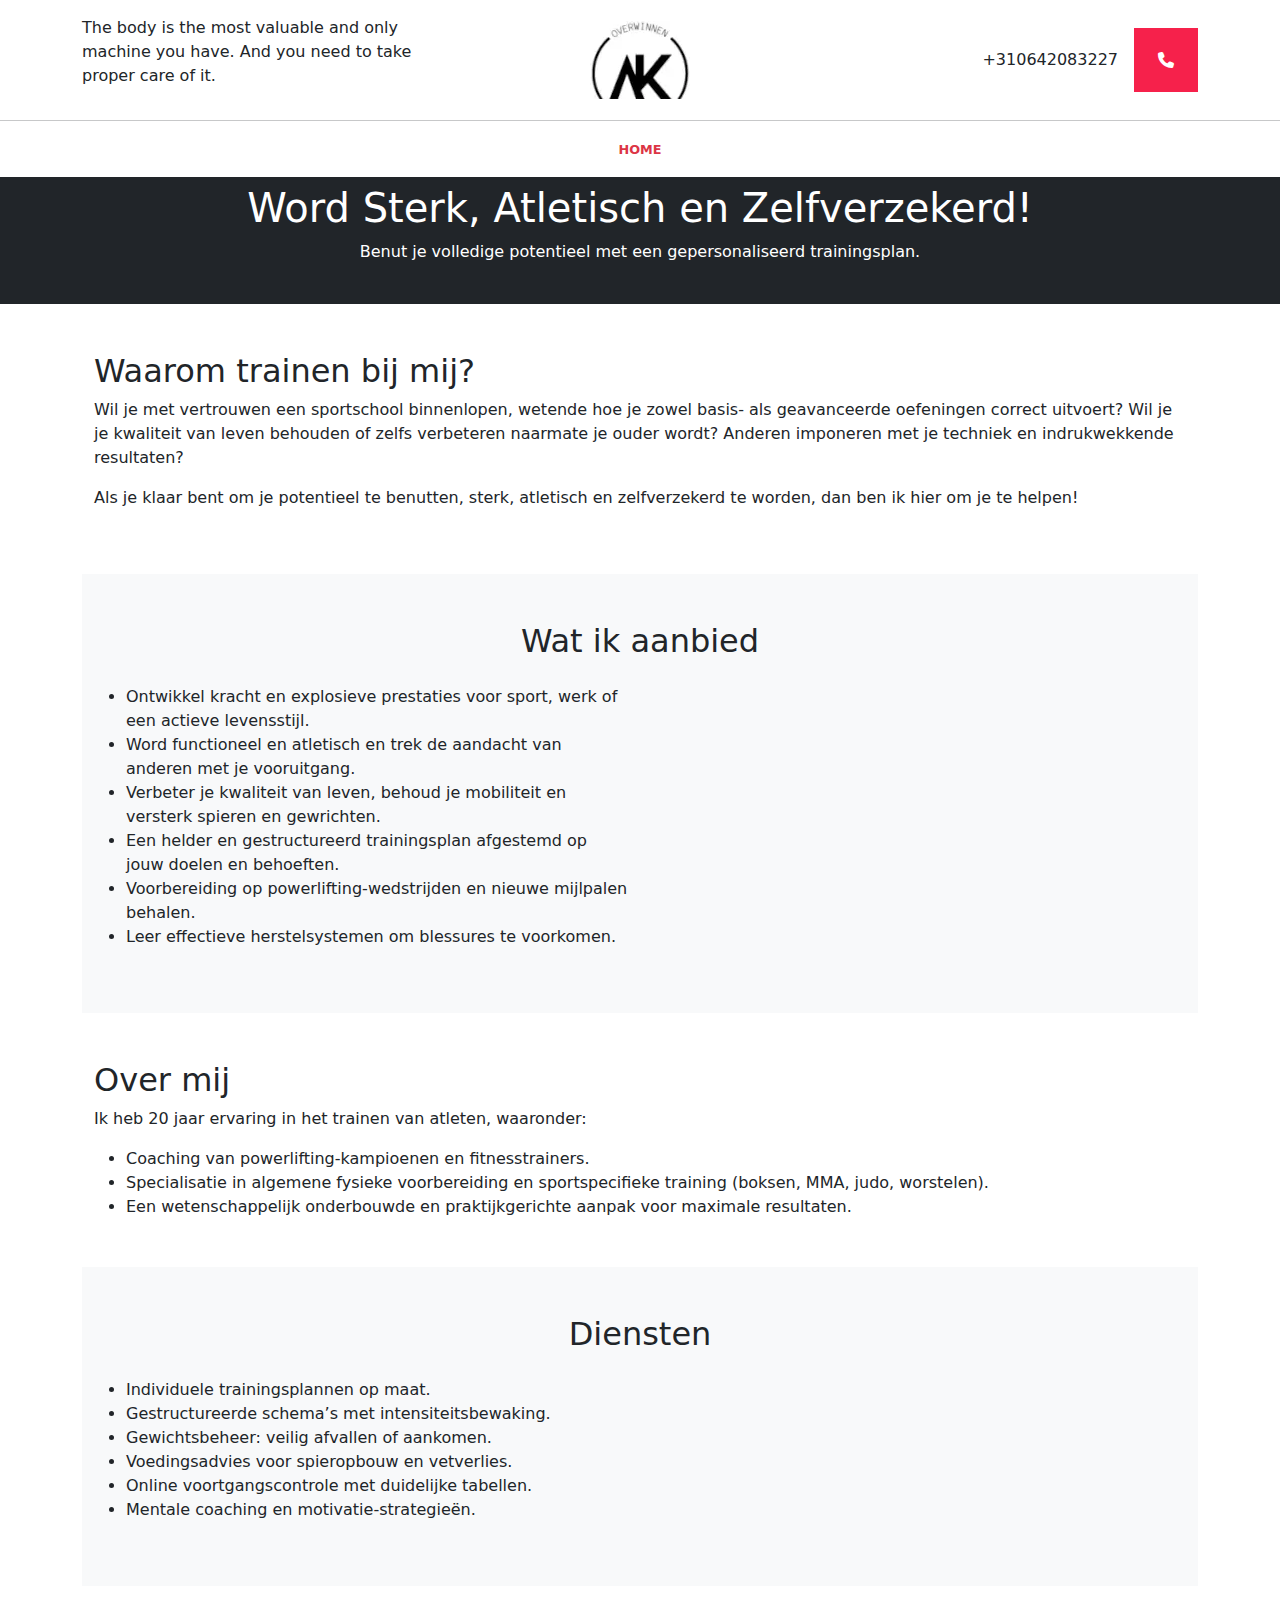
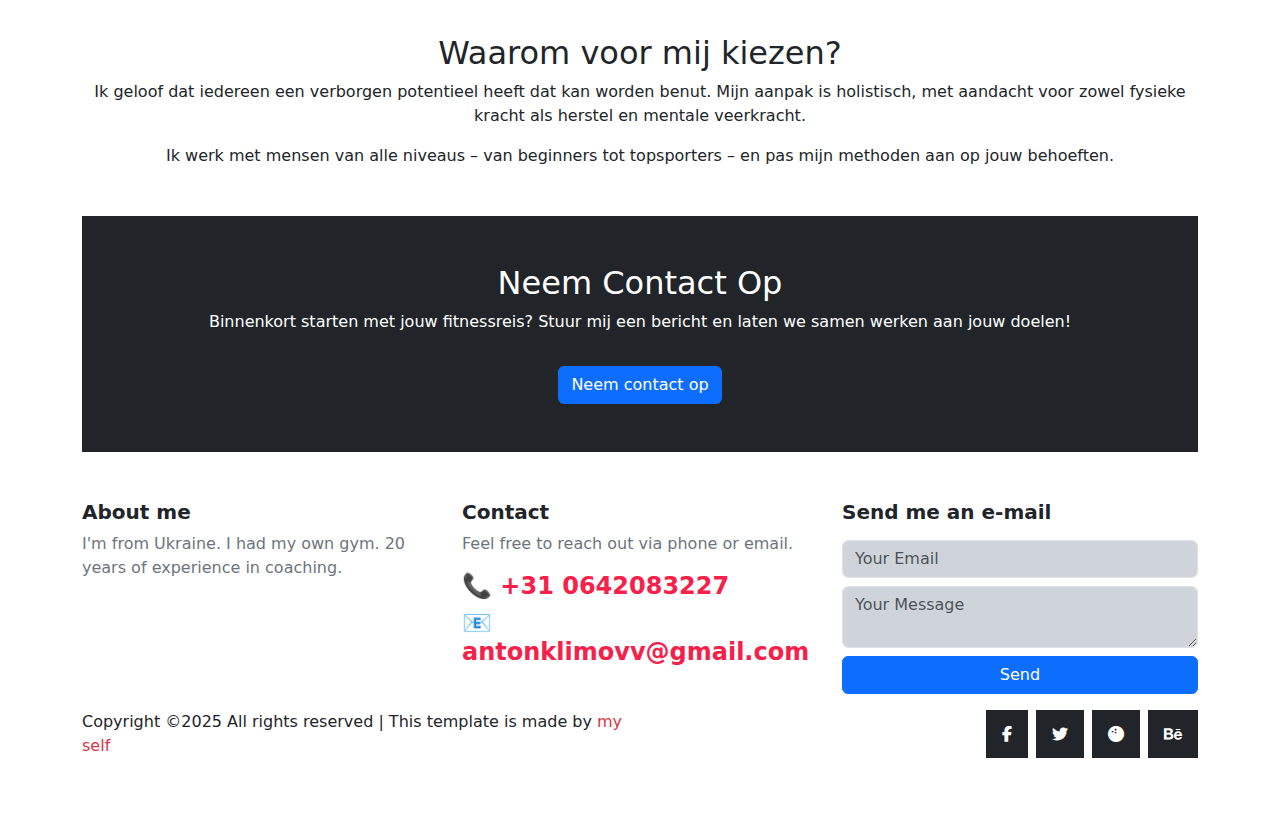
<file: bieden.html>
<!DOCTYPE html>
<html lang="en">
  <head>
    <meta charset="UTF-8" />
    <meta name="viewport" content="width=device-width, initial-scale=1.0" />
    <link rel="icon" href="./src/assets/images/logo.webp" />
    <title>Gym</title>
    <!-- Bootstrap CSS -->
    <link
      rel="stylesheet"
      href="./src/assets/libraries/bootstrap/css/bootstrap.min.css"
    />
    <!-- FontAwesome CSS -->
    <link
      rel="stylesheet"
      href="./src/assets/fonts/fontawesome/css/all.min.css"
    />
    <link
      rel="stylesheet"
      href="./src/assets/fonts/fontawesome/css/fontawesome.min.css"
    />
    <!-- Main CSS -->
    <link rel="stylesheet" href="./src/assets/css/generic.css" />
  </head>
  <body>
    <!-- Header -->
    <header id="header" class="position-fixed bg-white w-100 top-0 pt-3">
      <div class="top">
        <div class="container">
          <div class="row justify-content-between align-items-center">
            <div class="col-lg-4">
              <p>The body is the most valuable and only machine you have. And you need to take proper care of it.</p>
            </div>
            <div class="col-lg-4 col-md-6 col-sm-12">
              <div class="img text-center">
                <img
                  class="img-fluid"
                  src="./src/assets/images/logo.webp"
                  alt="logo"
                />
              </div>
            </div>
            <div class="col-lg-4 col-md-6">
              <div
                class="contact d-flex align-items-center justify-content-end column-gap-3"
              >
                <a
                  class="text-decoration-none text-dark"
                  href="tel:+310642083227"
                >
                  +310642083227
                </a>
                <a class="bg" href="#"
                  ><i class="fa-solid fa-phone p-4 text-white"></i
                ></a>
              </div>
            </div>
          </div>
        </div>
      </div>
      <hr />
      <div class="bottom">
        <ul
          class="menu list-unstyled d-flex column-gap-3 justify-content-center"
        >
          <li>
            <a
              class="fw-bold text-decoration-none text-danger"
              href="./index.html"
              >HOME</a>
          </li>
            </ul>
          </li>
        </ul>
      </div>
    </header>
    <!-- Main -->
    <main id="main">
      <!-- Home -->
      <section id="home" class="bg-dark text-white text-center py-4">
        <h1>Word Sterk, Atletisch en Zelfverzekerd!</h1>
        <p>Benut je volledige potentieel met een gepersonaliseerd trainingsplan.</p>
      </section>
      <!-- About -->
      <section id="about">
        <div class="container">
    
        <section class="container my-5">
            <div class="row">
                <div class="col-md-12">
                    <h2>Waarom trainen bij mij?</h2>
                    <p>Wil je met vertrouwen een sportschool binnenlopen, wetende hoe je zowel basis- als geavanceerde oefeningen correct uitvoert? Wil je je kwaliteit van leven behouden of zelfs verbeteren naarmate je ouder wordt? Anderen imponeren met je techniek en indrukwekkende resultaten?</p>
                    <p>Als je klaar bent om je potentieel te benutten, sterk, atletisch en zelfverzekerd te worden, dan ben ik hier om je te helpen!</p>
                </div>
            </div>
        </section>
    
        <section class="bg-light py-5">
            <div class="container">
                <h2 class="text-center mb-4">Wat ik aanbied</h2>
                <div class="row">
                    <div class="col-md-6">
                        <ul>
                            <li>Ontwikkel kracht en explosieve prestaties voor sport, werk of een actieve levensstijl.</li>
                            <li>Word functioneel en atletisch en trek de aandacht van anderen met je vooruitgang.</li>
                            <li>Verbeter je kwaliteit van leven, behoud je mobiliteit en versterk spieren en gewrichten.</li>
                            <li>Een helder en gestructureerd trainingsplan afgestemd op jouw doelen en behoeften.</li>
                            <li>Voorbereiding op powerlifting-wedstrijden en nieuwe mijlpalen behalen.</li>
                            <li>Leer effectieve herstelsystemen om blessures te voorkomen.</li>
                        </ul>
                    </div>
                </div>
            </div>
        </section>
    
        <section class="container my-5">
            <h2>Over mij</h2>
            <p text-light bg-dark>Ik heb 20 jaar ervaring in het trainen van atleten, waaronder:</p>
            <ul>
                <li>Coaching van powerlifting-kampioenen en fitnesstrainers.</li>
                <li>Specialisatie in algemene fysieke voorbereiding en sportspecifieke training (boksen, MMA, judo, worstelen).</li>
                <li>Een wetenschappelijk onderbouwde en praktijkgerichte aanpak voor maximale resultaten.</li>
            </ul>
        </section>
    
        <section class="bg-light py-5">
            <div class="container">
                <h2 class="text-center mb-4">Diensten</h2>
                <div class="row">
                    <div class="col-md-6">
                        <ul>
                            <li>Individuele trainingsplannen op maat.</li>
                            <li>Gestructureerde schema’s met intensiteitsbewaking.</li>
                            <li>Gewichtsbeheer: veilig afvallen of aankomen.</li>
                            <li>Voedingsadvies voor spieropbouw en vetverlies.</li>
                            <li>Online voortgangscontrole met duidelijke tabellen.</li>
                            <li>Mentale coaching en motivatie-strategieën.</li>
                        </ul>
                    </div>
                </div>
            </div>
        </section>
    
        <section class="container my-5 text-center">
            <h2>Waarom voor mij kiezen?</h2>
            <p>Ik geloof dat iedereen een verborgen potentieel heeft dat kan worden benut. Mijn aanpak is holistisch, met aandacht voor zowel fysieke kracht als herstel en mentale veerkracht.</p>
            <p>Ik werk met mensen van alle niveaus – van beginners tot topsporters – en pas mijn methoden aan op jouw behoeften.</p>
        </section>
    
        <section class="bg-dark text-white text-center py-5">
            <div class="container">
                <h2>Neem Contact Op</h2>
                <p>Binnenkort starten met jouw fitnessreis? Stuur mij een bericht en laten we samen werken aan jouw doelen!</p>
                <a href="mailto:antonklimovv@gmail.com" class="btn btn-primary mt-3">Neem contact op</a>
            </div>
        </section>
         
      </section>
    </main>
    <!-- Footer -->
    <footer id="footer" class="py-5">
      <div class="container">
        <div class="row justify-content-center">
          <div class="col-lg-4 col-md-4 col-sm-6">
            <h5 class="fw-bold">About me</h5>
            <p class="text-secondary">
              I'm from Ukraine. I had my own gym. 20 years of experience in coaching.
            </p>
          </div>
          <div class="col-lg-4 col-md-4 col-sm-6">
            <h5 class="fw-bold">Contact</h5>
            <p class="text-secondary">
              Feel free to reach out via phone or email.
            </p>
            <h4 class="fw-bold">📞 +31 0642083227</h4>
            <h4 class="fw-bold">📧 antonklimovv@gmail.com</h4>
          </div>
          <div class="col-lg-4 col-md-4 col-sm-6">
            <h5 class="fw-bold">Send me an e-mail</h5>
            <p class="text-secondary">
              
            </p>
    
            <!-- Contact Form -->
            <form action="https://formsubmit.co/antonklimovv@gmail.com" method="POST">
              <input type="hidden" name="_captcha" value="false">
              <input type="hidden" name="_template" value="table">
              <input type="hidden" name="_subject" value="New Contact Request!">
              
              <div class="mb-2">
                <input type="email" name="email" class="form-control bg-dark-subtle" placeholder="Your Email" required>
              </div>
              
              <div class="mb-2">
                <textarea name="message" class="form-control bg-dark-subtle" rows="2" placeholder="Your Message" required></textarea>
              </div>
    
              <button type="submit" class="btn btn-primary w-100">Send</button>
            </form>
          </div>
        </div>
    
        <div class="row justify-content-between mt-3">
          <div class="col-lg-6 col-md-8 col-sm-6">
            <p>
              Copyright ©2025 All rights reserved | This template is made by
              <a class="text-decoration-none text-danger" href="#">my self</a>
            </p>
          </div>
          <div class="col-lg-4 col-md-4 col-sm-4">
            <ul class="list-unstyled d-flex column-gap-2 justify-content-end">
              <li><a href="#"><i class="fa-brands fa-facebook-f text-white bg-dark p-3"></i></a></li>
              <li><a href="#"><i class="fa-brands fa-twitter text-white bg-dark p-3"></i></a></li>
              <li><a href="#"><i class="fa-solid fa-bowling-ball text-white bg-dark p-3"></i></a></li>
              <li><a href="#"><i class="fa-brands fa-behance text-white bg-dark p-3"></i></a></li>
            </ul>
          </div>
        </div>
      </div>
    </footer>
    <!-- Bootstrap JS (Optional, for interactivity) -->
    <script src="https://cdn.jsdelivr.net/npm/bootstrap@5.3.0/dist/js/bootstrap.bundle.min.js"></script>
    <script src="/src/assets/js/script.js"></script>

    <script src="https://cdn.jsdelivr.net/npm/bootstrap@5.3.0/dist/js/bootstrap.bundle.min.js"></script>
  </body>
</html>
</file>
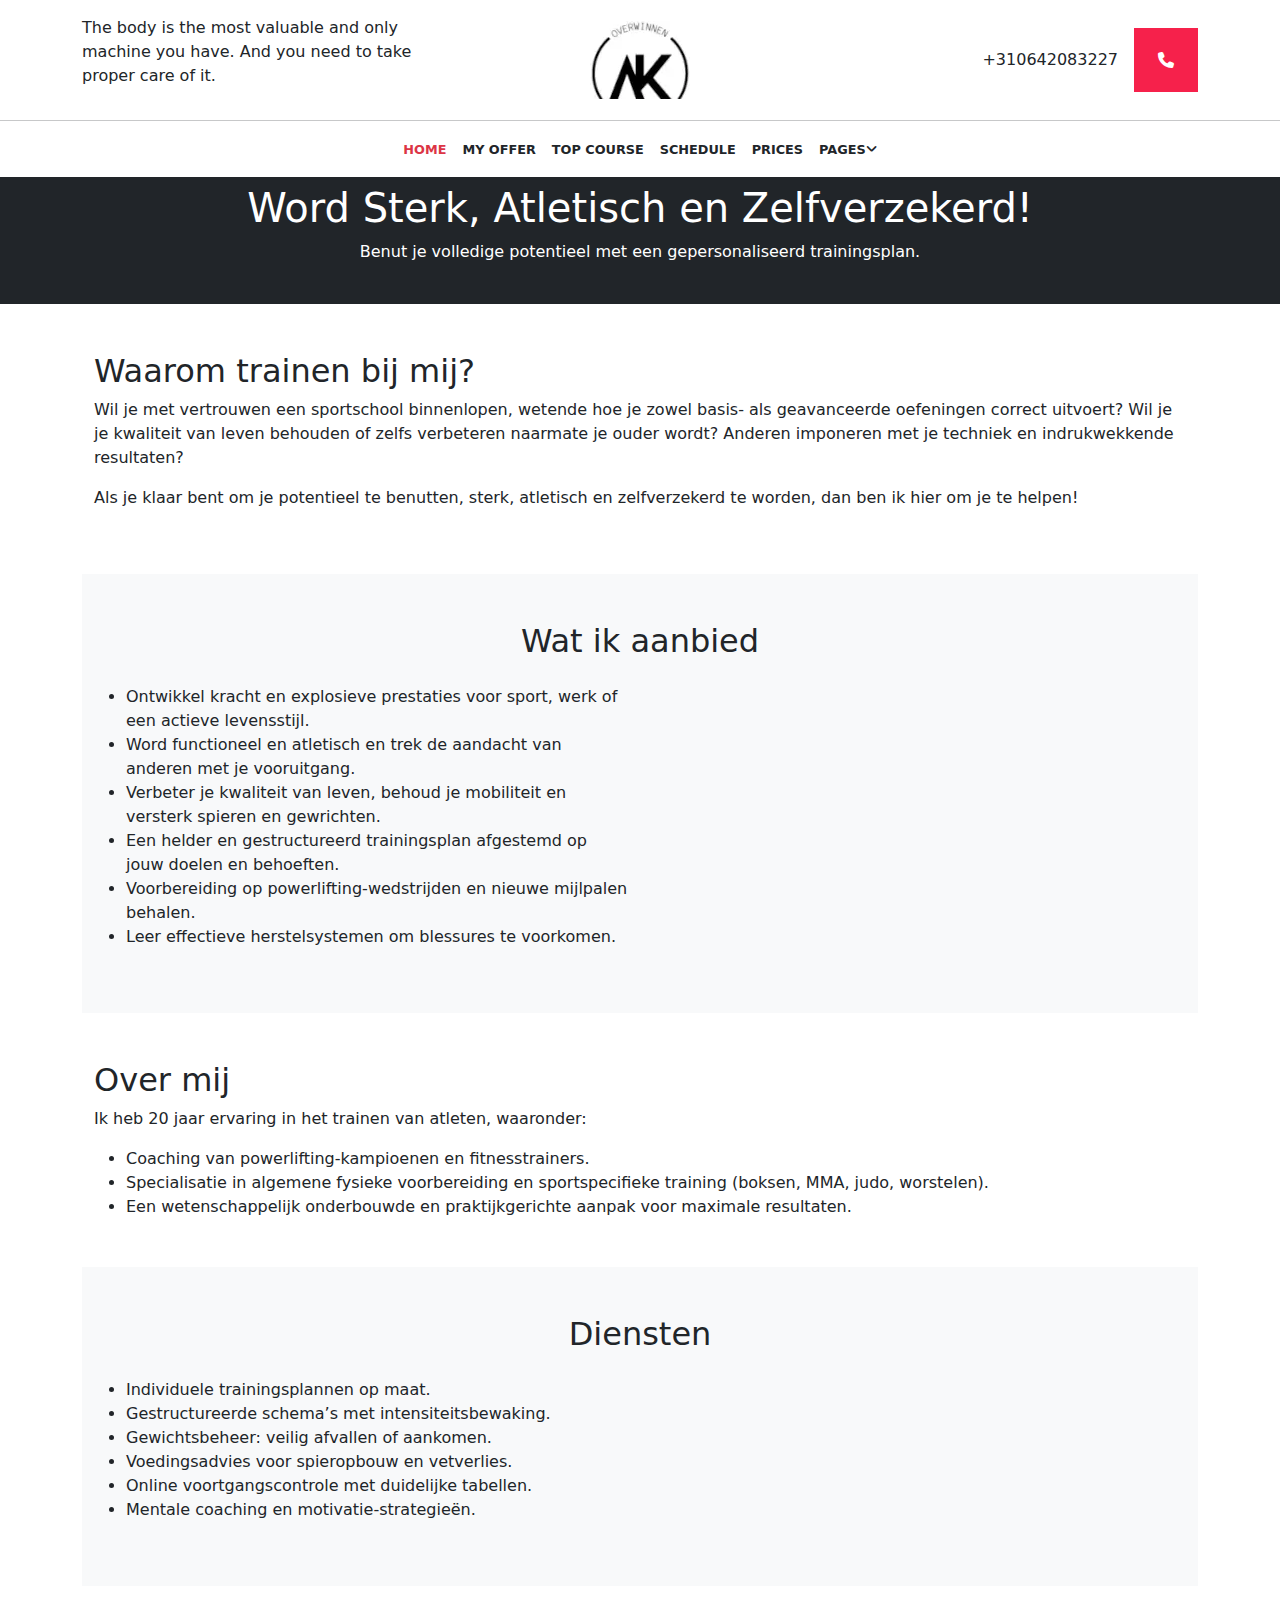
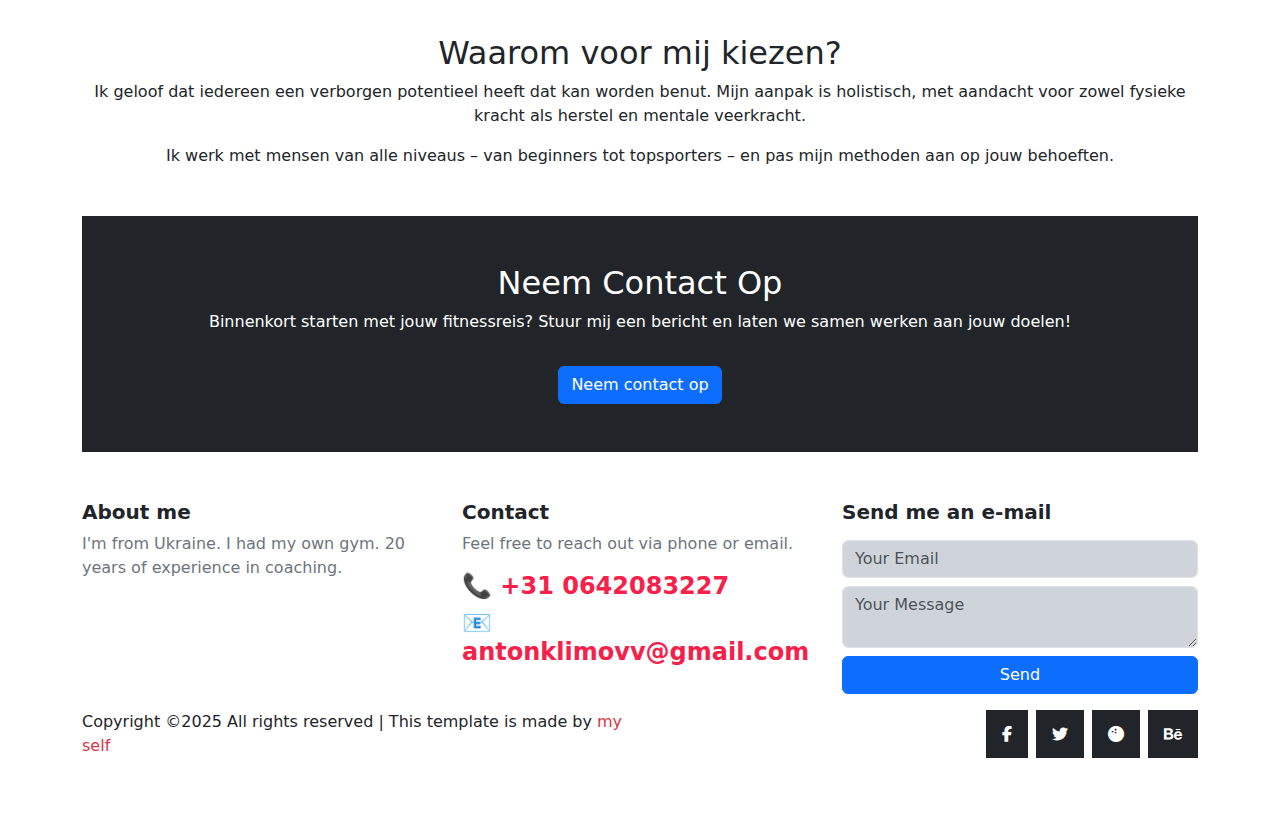
<file: generic.html>
<!DOCTYPE html>
<html lang="en">
  <head>
    <meta charset="UTF-8" />
    <meta name="viewport" content="width=device-width, initial-scale=1.0" />
    <link rel="icon" href="../src/assets/images/logo.png.webp" />
    <title>Gym</title>
    <!-- Bootstrap CSS -->
    <link
      rel="stylesheet"
      href="../src/assets/libraries/bootstrap/css/bootstrap.min.css"
    />
    <!-- FontAwesome CSS -->
    <link
      rel="stylesheet"
      href="../src/assets/fonts/fontawesome/css/all.min.css"
    />
    <link
      rel="stylesheet"
      href="../src/assets/fonts/fontawesome/css/fontawesome.min.css"
    />
    <!-- Main CSS -->
    <link rel="stylesheet" href="../src/assets/css/generic.css" />
  </head>
  <body>
    <!-- Header -->
    <header id="header" class="position-fixed bg-white w-100 top-0 pt-3">
      <div class="top">
        <div class="container">
          <div class="row justify-content-between align-items-center">
            <div class="col-lg-4">
              <p>The body is the most valuable and only machine you have. And you need to take proper care of it.</p>
            </div>
            <div class="col-lg-4 col-md-6 col-sm-12">
              <div class="img text-center">
                <img
                  class="img-fluid"
                  src="./src/assets/images/logo.webp"
                  alt="logo"
                />
              </div>
            </div>
            <div class="col-lg-4 col-md-6">
              <div
                class="contact d-flex align-items-center justify-content-end column-gap-3"
              >
                <a
                  class="text-decoration-none text-dark"
                  href="tel:+310642083227"
                >
                  +310642083227
                </a>
                <a class="bg" href="#"
                  ><i class="fa-solid fa-phone p-4 text-white"></i
                ></a>
              </div>
            </div>
          </div>
        </div>
      </div>
      <hr />
      <div class="bottom">
        <ul
          class="menu list-unstyled d-flex column-gap-3 justify-content-center"
        >
          <li>
            <a
              class="fw-bold text-decoration-none text-danger"
              href="./index.html"
              >HOME</a
            >
          </li>
          <li>
            <a class="fw-bold text-decoration-none text-dark" href="#offer"
              >MY OFFER</a
            >
          </li>
          <li>
            <a class="fw-bold text-decoration-none text-dark" href="#course"
              >TOP COURSE</a
            >
          </li>
          <li>
            <a class="fw-bold text-decoration-none text-dark" href="#schedule"
              >SCHEDULE</a
            >
          </li>
          <!-- <li>
            <a class="fw-bold text-decoration-none text-dark" href="#traniner"
              >TRAINER</a
            >
          </li> -->
          <li>
            <a class="fw-bold text-decoration-none text-dark" href="#plan"
              >PRICES</a
            >
          </li>
          <li class="dropdown position-relative">
            <a class="fw-bold text-decoration-none text-dark" href="#"
              >PAGES<i class="fa-solid fa-angle-down"></i
            ></a>
            <ul
              class="position-absolute list-unstyled bg-white p-2 shadow rounded-3 d-none"
            >
              <li>
                <a
                  class="fw-bold text-decoration-none text-dark"
                  href="generic.html"
                  >Bieden</a
                >
              </li>
              <!-- <li>
                <a
                  class="fw-bold text-decoration-none text-dark"
                  href="elements.html"
                  >Elements</a
                >
              </li> -->
            </ul>
          </li>
        </ul>
      </div>
    </header>
    <!-- Main -->
    <main id="main">
      <!-- Home -->
      <section id="home" class="bg-dark text-white text-center py-4">
        <h1>Word Sterk, Atletisch en Zelfverzekerd!</h1>
        <p>Benut je volledige potentieel met een gepersonaliseerd trainingsplan.</p>
      </section>
      <!-- About -->
      <section id="about">
        <div class="container">
    
        <section class="container my-5">
            <div class="row">
                <div class="col-md-12">
                    <h2>Waarom trainen bij mij?</h2>
                    <p>Wil je met vertrouwen een sportschool binnenlopen, wetende hoe je zowel basis- als geavanceerde oefeningen correct uitvoert? Wil je je kwaliteit van leven behouden of zelfs verbeteren naarmate je ouder wordt? Anderen imponeren met je techniek en indrukwekkende resultaten?</p>
                    <p>Als je klaar bent om je potentieel te benutten, sterk, atletisch en zelfverzekerd te worden, dan ben ik hier om je te helpen!</p>
                </div>
            </div>
        </section>
    
        <section class="bg-light py-5">
            <div class="container">
                <h2 class="text-center mb-4">Wat ik aanbied</h2>
                <div class="row">
                    <div class="col-md-6">
                        <ul>
                            <li>Ontwikkel kracht en explosieve prestaties voor sport, werk of een actieve levensstijl.</li>
                            <li>Word functioneel en atletisch en trek de aandacht van anderen met je vooruitgang.</li>
                            <li>Verbeter je kwaliteit van leven, behoud je mobiliteit en versterk spieren en gewrichten.</li>
                            <li>Een helder en gestructureerd trainingsplan afgestemd op jouw doelen en behoeften.</li>
                            <li>Voorbereiding op powerlifting-wedstrijden en nieuwe mijlpalen behalen.</li>
                            <li>Leer effectieve herstelsystemen om blessures te voorkomen.</li>
                        </ul>
                    </div>
                </div>
            </div>
        </section>
    
        <section class="container my-5">
            <h2>Over mij</h2>
            <p>Ik heb 20 jaar ervaring in het trainen van atleten, waaronder:</p>
            <ul>
                <li>Coaching van powerlifting-kampioenen en fitnesstrainers.</li>
                <li>Specialisatie in algemene fysieke voorbereiding en sportspecifieke training (boksen, MMA, judo, worstelen).</li>
                <li>Een wetenschappelijk onderbouwde en praktijkgerichte aanpak voor maximale resultaten.</li>
            </ul>
        </section>
    
        <section class="bg-light py-5">
            <div class="container">
                <h2 class="text-center mb-4">Diensten</h2>
                <div class="row">
                    <div class="col-md-6">
                        <ul>
                            <li>Individuele trainingsplannen op maat.</li>
                            <li>Gestructureerde schema’s met intensiteitsbewaking.</li>
                            <li>Gewichtsbeheer: veilig afvallen of aankomen.</li>
                            <li>Voedingsadvies voor spieropbouw en vetverlies.</li>
                            <li>Online voortgangscontrole met duidelijke tabellen.</li>
                            <li>Mentale coaching en motivatie-strategieën.</li>
                        </ul>
                    </div>
                </div>
            </div>
        </section>
    
        <section class="container my-5 text-center">
            <h2>Waarom voor mij kiezen?</h2>
            <p>Ik geloof dat iedereen een verborgen potentieel heeft dat kan worden benut. Mijn aanpak is holistisch, met aandacht voor zowel fysieke kracht als herstel en mentale veerkracht.</p>
            <p>Ik werk met mensen van alle niveaus – van beginners tot topsporters – en pas mijn methoden aan op jouw behoeften.</p>
        </section>
    
        <section class="bg-dark text-white text-center py-5">
            <div class="container">
                <h2>Neem Contact Op</h2>
                <p>Binnenkort starten met jouw fitnessreis? Stuur mij een bericht en laten we samen werken aan jouw doelen!</p>
                <a href="mailto:antonklimovv@gmail.com" class="btn btn-primary mt-3">Neem contact op</a>
            </div>
        </section>
         
      </section>
    </main>
    <!-- Footer -->
    <footer id="footer" class="py-5">
      <div class="container">
        <div class="row justify-content-center">
          <div class="col-lg-4 col-md-4 col-sm-6">
            <h5 class="fw-bold">About me</h5>
            <p class="text-secondary">
              I'm from Ukraine. I had my own gym. 20 years of experience in coaching.
            </p>
          </div>
          <div class="col-lg-4 col-md-4 col-sm-6">
            <h5 class="fw-bold">Contact</h5>
            <p class="text-secondary">
              Feel free to reach out via phone or email.
            </p>
            <h4 class="fw-bold">📞 +31 0642083227</h4>
            <h4 class="fw-bold">📧 antonklimovv@gmail.com</h4>
          </div>
          <div class="col-lg-4 col-md-4 col-sm-6">
            <h5 class="fw-bold">Send me an e-mail</h5>
            <p class="text-secondary">
              
            </p>
    
            <!-- Contact Form -->
            <form action="https://formsubmit.co/antonklimovv@gmail.com" method="POST">
              <input type="hidden" name="_captcha" value="false">
              <input type="hidden" name="_template" value="table">
              <input type="hidden" name="_subject" value="New Contact Request!">
              
              <div class="mb-2">
                <input type="email" name="email" class="form-control bg-dark-subtle" placeholder="Your Email" required>
              </div>
              
              <div class="mb-2">
                <textarea name="message" class="form-control bg-dark-subtle" rows="2" placeholder="Your Message" required></textarea>
              </div>
    
              <button type="submit" class="btn btn-primary w-100">Send</button>
            </form>
          </div>
        </div>
    
        <div class="row justify-content-between mt-3">
          <div class="col-lg-6 col-md-8 col-sm-6">
            <p>
              Copyright ©2025 All rights reserved | This template is made by
              <a class="text-decoration-none text-danger" href="#">my self</a>
            </p>
          </div>
          <div class="col-lg-4 col-md-4 col-sm-4">
            <ul class="list-unstyled d-flex column-gap-2 justify-content-end">
              <li><a href="#"><i class="fa-brands fa-facebook-f text-white bg-dark p-3"></i></a></li>
              <li><a href="#"><i class="fa-brands fa-twitter text-white bg-dark p-3"></i></a></li>
              <li><a href="#"><i class="fa-solid fa-bowling-ball text-white bg-dark p-3"></i></a></li>
              <li><a href="#"><i class="fa-brands fa-behance text-white bg-dark p-3"></i></a></li>
            </ul>
          </div>
        </div>
      </div>
    </footer>
    <!-- Bootstrap JS (Optional, for interactivity) -->
    <script src="https://cdn.jsdelivr.net/npm/bootstrap@5.3.0/dist/js/bootstrap.bundle.min.js"></script>
    <script src="/src/assets/js/script.js"></script>

    <script src="https://cdn.jsdelivr.net/npm/bootstrap@5.3.0/dist/js/bootstrap.bundle.min.js"></script>
  </body>
</html>
</file>
<file: src/assets/css/main.css>
html {
  font-size: 1rem !important;
}

#header {
  left: 0;
  z-index: 10 !important;
}
#header .top i {
  background-color: #f6214b;
}
#header .menu li a {
  transition: color 0.5s;
  font-size: 0.8rem;
}
#header .menu li a:hover {
  color: #f6214b !important;
}
#header .menu .dropdown:hover ul {
  display: block !important;
}

#footer h4 {
  color: #f6214b;
}
#footer i {
  transition: background-color 0.5s;
  cursor: pointer;
}
#footer i:hover {
  background-color: #f6214b !important;
}

@media only screen and (max-width: 992px) {
  #header p {
    display: none;
  }
}
@media only screen and (max-width: 768px) {
  #header .top .contact {
    display: none !important;
  }
  #main #home {
    height: 30rem;
  }
  #main #home h2 {
    font-size: 1.5rem !important;
  }
  #main #appointment input {
    margin-bottom: 1rem;
  }
}
@media only screen and (max-width: 576px) {
  h2 {
    font-size: 1rem !important;
  }
  #header ul {
    gap: 0 !important;
  }
  #header ul li {
    padding: 0 0.2rem !important;
  }
  #header ul li a {
    font-size: 0.6rem !important;
  }
  #main #home {
    height: 20rem;
  }
  #main #offer {
    padding: 6rem 0;
  }
  #main #offer h5 {
    font-size: 1rem !important;
  }
  #main #schedule table tr td,
  #main #schedule table tr th {
    padding: 1rem 0 !important;
    transform: scale(1) !important;
  }
  #footer ul {
    justify-content: center !important;
  }
}
@media only screen and (max-width: 320px) {
  h2,
  p,
  h6 {
    font-size: 0.9rem !important;
  }
  #header ul li a {
    font-size: 0.5rem !important;
  }
  #header .dropdown ul {
    right: 0.1rem;
  }
  #main #home {
    height: 20rem;
  }
  #main #appointment {
    padding: 2rem 0 !important;
  }
  #footer {
    text-align: center !important;
  }
}
main #member, main #home {
  background-repeat: no-repeat;
  background-size: cover;
}

main #member::after, main #home::after {
  content: "";
  position: absolute;
  background-color: #000;
  display: block;
  width: 100%;
  height: 100%;
  top: 0;
  left: 0;
  opacity: 0.6;
  z-index: -1;
}

main #home {
  background-image: url(../images/get-started.webp);
  margin-top: 10rem;
  height: 50rem;
}
main #home .content {
  top: 50%;
  left: 50%;
  transform: translate(-50%, -50%);
}
main #home .content h2 {
  font-size: 2rem;
}
main #offer {
  padding: 10rem 0;
}
main #offer h2 {
  transition: color 0.5s;
  font-size: 2rem;
}
main #offer h2:hover {
  color: #f6214b;
}
main #offer .wrapper {
  cursor: pointer;
  transition: all 0.8s;
}
main #offer .wrapper img {
  transition: transform 0.5s;
}
main #offer .wrapper:hover {
  box-shadow: 0px 0px 70px 2px #fdd7df;
  transform: rotateY(180deg);
}
main #offer .wrapper:hover img {
  transform: rotateY(180deg);
}
main #offer .wrapper:hover img {
  transform: scale(1.2), rotateY(180deg);
}
main #offer .wrapper:hover h5,
main #offer .wrapper:hover p {
  transform: rotateY(180deg);
}
main #appointment {
  background-color: #393c42;
  padding: 7rem 0;
}
main #appointment h2 {
  font-size: 2rem;
}
main #appointment input {
  background-color: #d3d6dd;
}
main #appointment input[type=button] {
  transition: background-color 0.5s;
  border-radius: 2rem !important;
}
main #appointment input[type=button]:hover {
  background-color: transparent !important;
  color: #fff;
}
main #course h2 {
  font-size: 2rem;
}
main #course .wrapper {
  cursor: pointer;
}
main #course .wrapper .img img {
  transition: transform 0.5s, filter 0.7s;
  filter: blur(0.2rem);
}
main #course .wrapper .img h6 {
  bottom: 0;
  left: 0.7rem;
  background-color: #f6214b;
}
main #course .wrapper:hover img {
  transform: scale(1.3);
  filter: unset;
}
main #course .wrapper h6:nth-child(2) {
  color: #f6214b;
}
main #revolutions h4 {
  color: #f6214b;
}
main #revolutions img {
  transition: transform 0.5s;
}
main #revolutions img:hover {
  transform: scale(1.3);
}
main #schedule table tr {
  cursor: pointer;
  transition: background-color 0.6s;
}
main #schedule table tr td {
  transition: transform 0.6s;
}
main #schedule table tr:hover {
  background-color: #f6214b !important;
}
main #schedule table tr:hover td {
  color: #fff !important;
  transform: scale(1.3);
}
main #trainer {
  background-color: #f9f9ff;
}
main #trainer h2 {
  font-size: 2rem;
}
main #trainer .wrapper {
  cursor: pointer;
}
main #trainer .wrapper img {
  transition: border-radius 0.5s;
}
main #trainer .wrapper .icons {
  top: 0;
  bottom: 0;
  width: 100%;
  background-color: #f6214b;
  opacity: 0;
  transition: opacity 0.5s, border-radius 0.5s;
}
main #trainer .wrapper:hover .icons {
  opacity: 0.7;
  border-radius: 2rem;
}
main #trainer .wrapper:hover img {
  border-radius: 2rem;
}
main #plan .wrapper {
  background-color: #f9f9ff;
  border-top-left-radius: 2rem;
  border-top-right-radius: 2rem;
  cursor: pointer;
}
main #plan .wrapper p,
main #plan .wrapper ul,
main #plan .wrapper li {
  transition: background-color 0.7s, color 0.7s;
}
main #plan .wrapper:hover ul,
main #plan .wrapper:hover p {
  background-color: #f6214b;
}
main #plan .wrapper:hover li,
main #plan .wrapper:hover p {
  color: #fff !important;
}
main #logos img {
  cursor: pointer;
  filter: grayscale(1);
  transition: filter 0.5s;
}
main #logos img:hover {
  filter: grayscale(0);
}
main #member {
  background-image: url(../images/footer.webp);
  height: 25rem;
}
main #member .content {
  top: 50%;
  left: 50%;
  transform: translate(-50%, -50%);
}
main #member .content h2 {
  font-size: 2rem;
}
main #member .content a {
  border-radius: 2rem;
}/*# sourceMappingURL=main.css.map */
</file>
<file: src/assets/css/generic.css>
html {
  font-size: 1rem !important;
}

#header {
  left: 0;
  z-index: 10 !important;
}
#header .top i {
  background-color: #f6214b;
}
#header .menu li a {
  transition: color 0.5s;
  font-size: 0.8rem;
}
#header .menu li a:hover {
  color: #f6214b !important;
}
#header .menu .dropdown:hover ul {
  display: block !important;
}

#footer h4 {
  color: #f6214b;
}
#footer i {
  transition: background-color 0.5s;
  cursor: pointer;
}
#footer i:hover {
  background-color: #f6214b !important;
}

@media only screen and (max-width: 992px) {
  #header p {
    display: none;
  }
}
@media only screen and (max-width: 768px) {
  #header .top .contact {
    display: none !important;
  }
  #main #home {
    height: 30rem;
  }
  #main #home h2 {
    font-size: 1.5rem !important;
  }
}
@media only screen and (max-width: 576px) {
  h2,
  h5 {
    font-size: 1rem !important;
  }
  #header ul {
    gap: 0 !important;
  }
  #header ul li {
    padding: 0 0.2rem !important;
  }
  #header ul li a {
    font-size: 0.6rem !important;
  }
  #main #home {
    height: 20rem;
  }
  #main #offer {
    padding: 6rem 0;
  }
  #footer ul {
    justify-content: center !important;
  }
}
@media only screen and (max-width: 320px) {
  #header ul li a {
    font-size: 0.5rem !important;
  }
  #header .dropdown ul {
    right: 0.1rem;
  }
  #main #home {
    height: 20rem;
  }
  #main #home h2,
  #main #home h6 {
    font-size: 0.9rem !important;
  }
  #footer {
    text-align: center !important;
  }
}
main #home {
  background-color: #f6214b;
  margin-top: 10rem;
  padding: 10rem 0;
}
main #offer {
  padding: 10rem 0;
}
main #offer h2 {
  transition: color 0.5s;
  font-size: 2rem;
}
main #offer h2:hover {
  color: #f6214b;
}
main #offer .wrapper {
  cursor: pointer;
  transition: all 0.8s;
}
main #offer .wrapper img {
  transition: transform 0.5s;
}
main #offer .wrapper:hover {
  box-shadow: 0px 0px 70px 2px #fdd7df;
  transform: rotateY(180deg);
}
main #offer .wrapper:hover img {
  transform: rotateY(180deg);
}
main #offer .wrapper:hover img {
  transform: scale(1.2), rotateY(180deg);
}
main #offer .wrapper:hover h5,
main #offer .wrapper:hover p {
  transform: rotateY(180deg);
}
main #about p {
  transition: color 0.5s;
}
main #about p:hover {
  color: #f6214b !important;
}/*# sourceMappingURL=generic.css.map */
</file>
